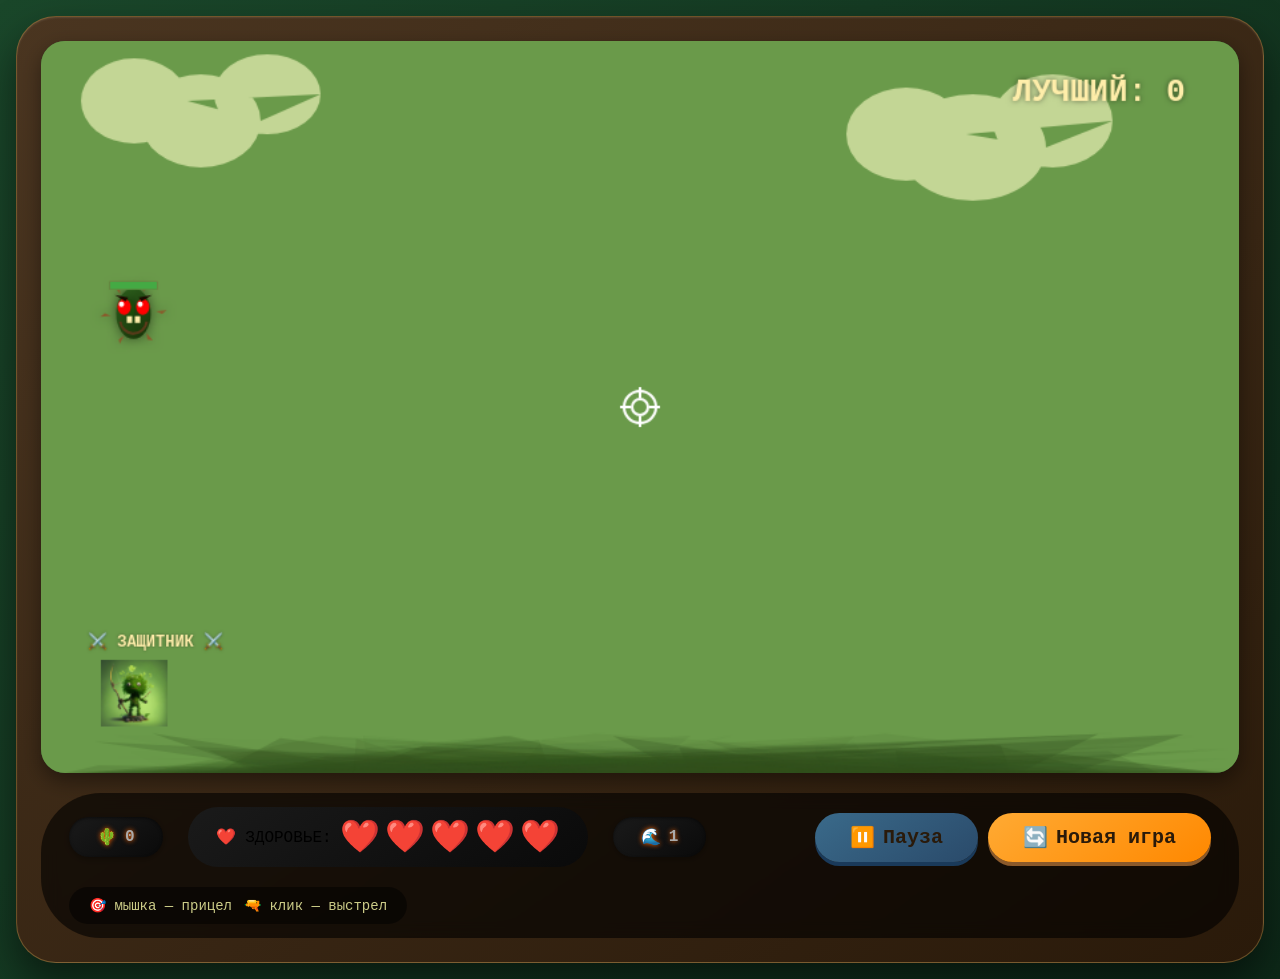
<file: PVC/index.html>
﻿<!DOCTYPE html>
<html lang="ru">
<head>
    <meta charset="UTF-8">
    <meta name="viewport" content="width=device-width, initial-scale=1.0, user-scalable=no, viewport-fit=cover">
    <title>Plants vs Cactus | Оборона сада</title>
    <style>
        * { margin: 0; padding: 0; box-sizing: border-box; user-select: none; -webkit-tap-highlight-color: transparent; }
        body { min-height: 100vh; background: linear-gradient(135deg, #1a472a 0%, #0d2818 100%); display: flex; justify-content: center; align-items: center; font-family: 'Segoe UI', 'Courier New', monospace; cursor: crosshair; padding: 16px; }
        .game-wrapper { width: 100%; max-width: 1400px; margin: 0 auto; }
        .game-container { background: linear-gradient(145deg, #4a3520, #2a1a0a); padding: clamp(8px, 2vw, 24px); border-radius: clamp(16px, 4vw, 40px); box-shadow: 0 20px 40px rgba(0,0,0,0.5), inset 0 1px 2px rgba(255,255,255,0.1); border: 1px solid rgba(255,200,100,0.3); position: relative; }
        canvas { display: block; margin: 0 auto; border-radius: clamp(12px, 3vw, 24px); box-shadow: 0 8px 20px rgba(0,0,0,0.4); cursor: crosshair; background: radial-gradient(circle at 20% 30%, #4a7c3f, #2a5a2a); width: 100%; height: auto; aspect-ratio: 900 / 550; }
        .ui-panel { margin-top: clamp(12px, 3vw, 20px); display: flex; justify-content: space-between; align-items: center; gap: clamp(10px, 2vw, 20px); flex-wrap: wrap; background: rgba(0,0,0,0.6); padding: clamp(8px, 2vw, 14px) clamp(16px, 3vw, 28px); border-radius: 60px; backdrop-filter: blur(8px); }
        .stats { display: flex; gap: clamp(10px, 2vw, 25px); flex-wrap: wrap; align-items: center; }
        .score-box, .wave-box { background: linear-gradient(145deg, #1a1a1a, #0a0a0a); padding: clamp(6px, 1.5vw, 10px) clamp(16px, 3vw, 28px); border-radius: 60px; color: #ffd966; font-weight: bold; font-size: clamp(18px, 5vw, 28px); text-shadow: 0 0 5px #ff6600; box-shadow: inset 0 1px 3px rgba(0,0,0,0.5), 0 2px 6px rgba(0,0,0,0.3); display: flex; align-items: center; gap: 8px; }
        .score-box span, .wave-box span { color: #aaa; font-size: clamp(12px, 3vw, 16px); }
        .health-indicator { display: flex; gap: 8px; background: linear-gradient(145deg, #1a1a1a, #0a0a0a); padding: clamp(6px, 1.5vw, 10px) clamp(16px, 3vw, 28px); border-radius: 60px; align-items: center; }
        .health-heart { font-size: clamp(20px, 5vw, 32px); transition: all 0.2s ease; }
        .health-heart.lost { opacity: 0.2; filter: grayscale(1); }
        button { background: linear-gradient(145deg, #ffaa33, #ff8800); border: none; padding: clamp(8px, 2vw, 12px) clamp(20px, 4vw, 35px); border-radius: 60px; font-weight: bold; font-size: clamp(16px, 4vw, 20px); cursor: pointer; transition: all 0.2s ease; color: #2a1a0a; font-family: inherit; box-shadow: 0 4px 0 #8b5a2b; display: flex; align-items: center; gap: 8px; }
        button:active { transform: translateY(2px); box-shadow: 0 2px 0 #8b5a2b; }
        .pause-btn { background: linear-gradient(145deg, #3a6a8a, #2a4a6a); box-shadow: 0 4px 0 #1a3a5a; }
        .controls { background: rgba(0,0,0,0.5); padding: clamp(6px, 1.5vw, 10px) clamp(12px, 2vw, 20px); border-radius: 60px; color: #cccc88; font-size: clamp(11px, 3vw, 14px); display: flex; align-items: center; gap: 12px; flex-wrap: wrap; }
        @media (hover: none) { body { cursor: default; } canvas { cursor: pointer; } .controls .desktop-only { display: none; } }
        @media (max-width: 640px) { body { padding: 8px; } .ui-panel { flex-direction: column; border-radius: 28px; } .stats { justify-content: center; } .controls { justify-content: center; text-align: center; } }
        .mobile-only { display: none; }
        @media (max-width: 768px) { .mobile-only { display: inline; } .desktop-only { display: none; } }
    </style>
</head>
<body>
<div class="game-wrapper">
    <div class="game-container" id="gameContainer" style="position: relative;">
        <canvas id="gameCanvas" width="900" height="550"></canvas>
        <div class="ui-panel">
            <div class="stats">
                <div class="score-box"><span>🌵</span><span class="value" id="scoreValue">0</span></div>
                <div class="health-indicator" id="healthIndicator">
                    <span>❤️ ЗДОРОВЬЕ:</span>
                    <div id="heartsContainer" style="display: flex; gap: 5px;"></div>
                </div>
                <div class="wave-box"><span>🌊</span><span class="value" id="waveValue">1</span></div>
            </div>
            <div style="display: flex; gap: 10px;">
                <button id="pauseBtn" class="pause-btn"><span>⏸️</span> Пауза</button>
                <button id="resetBtn"><span>🔄</span> Новая игра</button>
            </div>
            <div class="controls"><span>🎯 <span class="desktop-only">мышка — прицел</span><span class="mobile-only">палец — наводка</span></span><span>🔫 <span class="desktop-only">клик — выстрел</span><span class="mobile-only">тап — выстрел</span></span></div>
        </div>
    </div>
</div>

<script>
    const canvas = document.getElementById('gameCanvas');
    const ctx = canvas.getContext('2d');
    const CANVAS_W = 900, CANVAS_H = 550;
    
    let score = 0, health = 5, maxHealth = 5, wave = 1, gameRunning = true, isPaused = false;
    let particles = [], enemies = [];
    let mouseX = CANVAS_W/2, mouseY = CANVAS_H/2;
    let shootSound, hitSound, loseSound;
    let bestScore = localStorage.getItem('cactusBest') || 0;
    
    let enemiesToSpawn = 5, enemiesSpawned = 0, spawnCooldown = 0, waveInProgress = true, nextWaveDelay = 0;
    let hitFlash = 0, shakeAmount = 0, plantShootAnim = 0;
    let gameOverFlash = 0;
    
    const plantX = 70, plantY = CANVAS_H - 60;
    const plantRadius = 30;
    
    let plantImg = new Image();
    plantImg.src = 'assets/images/player.png';
    
    function updateUI() {
        document.getElementById('scoreValue').innerText = score;
        document.getElementById('waveValue').innerText = wave;
        updateHeartsDisplay();
        if(score > bestScore) { bestScore = score; localStorage.setItem('cactusBest', bestScore); }
    }
    
    function updateHeartsDisplay() {
        const container = document.getElementById('heartsContainer');
        if(!container) return;
        container.innerHTML = '';
        for(let i = 0; i < maxHealth; i++) {
            const heart = document.createElement('span');
            heart.className = 'health-heart' + (i >= health ? ' lost' : '');
            heart.innerHTML = i >= health ? '🖤' : '❤️';
            heart.style.fontSize = 'clamp(20px, 5vw, 32px)';
            container.appendChild(heart);
        }
    }
    
    function playSound(sound) { if(sound && sound.play && !isPaused) { try { sound.currentTime = 0; sound.play().catch(e=>{}); } catch(e){} } }
    
    function addExplosion(x,y) {
        for(let i=0;i<12;i++) particles.push({x,y, vx:(Math.random()-0.5)*6, vy:(Math.random()-0.5)*6-2, life:0.8, size:Math.random()*5+3, color:`hsl(${Math.random()*40+20},80%,55%)`});
    }
    
    function addBloodEffect(x,y) {
        for(let i=0;i<15;i++) particles.push({x,y, vx:(Math.random()-0.5)*8, vy:(Math.random()-0.5)*8-3, life:0.6, size:Math.random()*6+2, color:`hsl(0,80%,${Math.random()*30+40}%)`});
    }
    
    class Cactus {
        constructor(x,y,type,hp) {
            this.x=x; this.y=y; this.type=type; this.hp=hp; this.maxHp=hp;
            this.size = type==='big'?45:(type==='medium'?35:25);
            // Увеличиваем скорость — кактусы будут двигаться!
            this.speedX = (Math.random() - 0.5) * 1.5;
            this.speedY = (Math.random() - 0.5) * 1.2;
            this.angle = Math.random()*Math.PI*2;
            this.spikeAngle = 0;
        }
        update() {
            if(isPaused || !gameRunning) return;
            this.x += this.speedX;
            this.y += this.speedY;
            this.angle += 0.03;
            this.spikeAngle += 0.05;
            // Ограничения по краям
            this.x = Math.min(Math.max(this.x, this.size/2 + 15), CANVAS_W - this.size/2 - 15);
            this.y = Math.min(Math.max(this.y, this.size/2 + 40), CANVAS_H - this.size/2 - 20);
        }
        draw(ctx) {
            ctx.shadowBlur = 8;
            ctx.shadowColor = 'rgba(0,0,0,0.5)';
            const grad = ctx.createLinearGradient(this.x-10, this.y-10, this.x+10, this.y+10);
            grad.addColorStop(0, '#2a5a1a');
            grad.addColorStop(1, '#1a3a0a');
            ctx.fillStyle = grad;
            
            if(this.type === 'big') {
                ctx.beginPath();
                ctx.ellipse(this.x, this.y, 22, 30, 0, 0, Math.PI*2);
                ctx.fill();
                ctx.fillStyle = '#1a4a0a';
                ctx.beginPath();
                ctx.ellipse(this.x-6, this.y-10, 8, 14, -0.2, 0, Math.PI*2);
                ctx.fill();
                ctx.beginPath();
                ctx.ellipse(this.x+6, this.y-8, 7, 12, 0.2, 0, Math.PI*2);
                ctx.fill();
                for(let i=0;i<12;i++) {
                    let a = this.spikeAngle + i * Math.PI*2/12;
                    let sx = this.x + Math.cos(a) * 26;
                    let sy = this.y + Math.sin(a) * 28;
                    ctx.beginPath();
                    ctx.moveTo(sx, sy);
                    ctx.lineTo(sx + Math.cos(a)*12, sy + Math.sin(a)*10);
                    ctx.lineTo(sx + Math.cos(a+0.5)*7, sy + Math.sin(a+0.5)*7);
                    ctx.fillStyle = '#8B5A2B';
                    ctx.fill();
                }
            } else if(this.type === 'medium') {
                ctx.beginPath();
                ctx.ellipse(this.x, this.y, 18, 25, 0, 0, Math.PI*2);
                ctx.fill();
                ctx.fillStyle = '#1a4a0a';
                ctx.beginPath();
                ctx.ellipse(this.x-5, this.y-6, 6, 10, -0.1, 0, Math.PI*2);
                ctx.fill();
                ctx.beginPath();
                ctx.ellipse(this.x+4, this.y-5, 5, 9, 0.1, 0, Math.PI*2);
                ctx.fill();
                for(let i=0;i<8;i++) {
                    let a = this.spikeAngle + i * Math.PI*2/8;
                    let sx = this.x + Math.cos(a) * 22;
                    let sy = this.y + Math.sin(a) * 23;
                    ctx.beginPath();
                    ctx.moveTo(sx, sy);
                    ctx.lineTo(sx + Math.cos(a)*10, sy + Math.sin(a)*8);
                    ctx.lineTo(sx + Math.cos(a+0.5)*6, sy + Math.sin(a+0.5)*6);
                    ctx.fillStyle = '#8B5A2B';
                    ctx.fill();
                }
            } else {
                ctx.beginPath();
                ctx.ellipse(this.x, this.y, 13, 19, 0, 0, Math.PI*2);
                ctx.fill();
                ctx.fillStyle = '#1a4a0a';
                ctx.beginPath();
                ctx.ellipse(this.x-3, this.y-4, 4, 7, -0.1, 0, Math.PI*2);
                ctx.fill();
                for(let i=0;i<6;i++) {
                    let a = this.spikeAngle + i * Math.PI*2/6;
                    let sx = this.x + Math.cos(a) * 17;
                    let sy = this.y + Math.sin(a) * 18;
                    ctx.beginPath();
                    ctx.moveTo(sx, sy);
                    ctx.lineTo(sx + Math.cos(a)*8, sy + Math.sin(a)*7);
                    ctx.lineTo(sx + Math.cos(a+0.5)*5, sy + Math.sin(a+0.5)*5);
                    ctx.fillStyle = '#8B5A2B';
                    ctx.fill();
                }
            }
            
            ctx.shadowBlur = 0;
            ctx.fillStyle = '#ff0000';
            ctx.beginPath();
            ctx.ellipse(this.x-7, this.y-5, 5, 6, 0, 0, Math.PI*2);
            ctx.fill();
            ctx.beginPath();
            ctx.ellipse(this.x+7, this.y-5, 5, 6, 0, 0, Math.PI*2);
            ctx.fill();
            ctx.fillStyle = '#ffffff';
            ctx.beginPath();
            ctx.arc(this.x-9, this.y-7, 2, 0, Math.PI*2);
            ctx.fill();
            ctx.beginPath();
            ctx.arc(this.x+5, this.y-7, 2, 0, Math.PI*2);
            ctx.fill();
            ctx.beginPath();
            ctx.moveTo(this.x-14, this.y-14);
            ctx.lineTo(this.x-4, this.y-12);
            ctx.lineTo(this.x-6, this.y-9);
            ctx.fillStyle = '#1a0a00';
            ctx.fill();
            ctx.beginPath();
            ctx.moveTo(this.x+14, this.y-14);
            ctx.lineTo(this.x+4, this.y-12);
            ctx.lineTo(this.x+6, this.y-9);
            ctx.fill();
            
            const hpPercent = this.hp / this.maxHp;
            ctx.fillStyle = '#aa3333';
            ctx.fillRect(this.x-18, this.y-24, 36, 6);
            ctx.fillStyle = '#44aa44';
            ctx.fillRect(this.x-18, this.y-24, 36 * hpPercent, 6);
            
            ctx.beginPath();
            ctx.arc(this.x, this.y+5, 10, 0.1, Math.PI - 0.1);
            ctx.strokeStyle = '#5a3a1a';
            ctx.lineWidth = 2;
            ctx.stroke();
            ctx.fillStyle = '#ffeeaa';
            ctx.beginPath();
            ctx.rect(this.x-5, this.y+2, 4, 5);
            ctx.fill();
            ctx.beginPath();
            ctx.rect(this.x+1, this.y+2, 4, 5);
            ctx.fill();
        }
        hit(damage) { this.hp -= damage; return this.hp <= 0; }
    }
    
    function spawnEnemy() {
        let types = ['small','medium','big'];
        let hpMap = {small:1, medium:2, big:3};
        let typeIndex = Math.min(Math.floor(Math.random() * (wave/2 + 1)), 2);
        let type = types[typeIndex];
        let hp = hpMap[type] + Math.floor(wave / 5);
        let x = Math.random() * (CANVAS_W - 100) + 50;
        let y = Math.random() * (CANVAS_H - 120) + 60;
        enemies.push(new Cactus(x,y,type,hp));
    }
    
    function startWave() { waveInProgress = true; enemiesToSpawn = 5 + wave * 2; enemiesSpawned = 0; spawnCooldown = 0; }
    
    function gameOver() {
        gameRunning = false;
        isPaused = false;
        playSound(loseSound);
        gameOverFlash = 30;
        updateUI();
    }
    
    function resetGame() { 
        gameRunning = true; 
        isPaused = false; 
        score = 0; 
        health = 5; 
        maxHealth = 5;
        wave = 1; 
        enemies = []; 
        particles = []; 
        updateUI(); 
        startWave(); 
        hitFlash = 0; 
        shakeAmount = 0; 
        gameOverFlash = 0;
        document.getElementById('pauseBtn').innerHTML = '<span>⏸️</span> Пауза'; 
    }
    
    function togglePause() { if(!gameRunning) return; isPaused = !isPaused; document.getElementById('pauseBtn').innerHTML = isPaused ? '<span>▶️</span> Продолжить' : '<span>⏸️</span> Пауза'; }
    
    function checkCollisions() {
        for(let i=0; i<enemies.length; i++) {
            const e = enemies[i];
            // Касание с игроком
            const dx = e.x - plantX;
            const dy = e.y - plantY;
            const dist = Math.sqrt(dx*dx + dy*dy);
            if(dist < e.size/2 + plantRadius) {
                addBloodEffect(e.x, e.y);
                enemies.splice(i,1);
                health--;
                updateUI();
                shakeAmount = 15;
                hitFlash = 20;
                if(health <= 0) gameOver();
                i--;
                continue;
            }
            
            // Касание с центром
            const centerX = CANVAS_W/2;
            const centerY = CANVAS_H/2;
            const dxc = e.x - centerX;
            const dyc = e.y - centerY;
            if(Math.sqrt(dxc*dxc + dyc*dyc) < 55) {
                addBloodEffect(e.x, e.y);
                enemies.splice(i,1);
                health--;
                updateUI();
                shakeAmount = 12;
                hitFlash = 15;
                i--;
                if(health <= 0) gameOver();
            }
        }
    }
    
    function shootAt(targetX, targetY) {
        if(!gameRunning || isPaused) return;
        plantShootAnim = 8;
        let closest = null, minDist = 55;
        for(let e of enemies) { 
            let dx = e.x - targetX, dy = e.y - targetY, dist = Math.sqrt(dx*dx+dy*dy); 
            if(dist < minDist) { minDist = dist; closest = e; } 
        }
        if(closest) {
            playSound(hitSound);
            let isDead = closest.hit(1);
            addExplosion(closest.x, closest.y);
            hitFlash = 8;
            if(isDead) { 
                let idx = enemies.indexOf(closest); 
                if(idx !== -1) enemies.splice(idx,1); 
                let points = closest.type==='big'?30:(closest.type==='medium'?20:10); 
                score += points; 
                updateUI(); 
                if(enemies.length===0 && waveInProgress && enemiesSpawned>=enemiesToSpawn) { 
                    waveInProgress = false; 
                    nextWaveDelay = 40; 
                } 
            } else { 
                shakeAmount = 3; 
            }
        }
    }
    
    function updateWave() { 
        if(!gameRunning || isPaused) return;
        if(waveInProgress) { 
            if(spawnCooldown<=0 && enemiesSpawned<enemiesToSpawn) { 
                spawnEnemy(); 
                enemiesSpawned++; 
                spawnCooldown=25; 
            } else if(spawnCooldown>0) spawnCooldown--; 
        } else if(nextWaveDelay>0) { 
            nextWaveDelay--; 
            if(nextWaveDelay===0) { 
                wave++; 
                updateUI(); 
                startWave(); 
            } 
        }
    }
    
    function updateEnemies() { 
        if(isPaused) return;
        // Обновляем позиции всех кактусов
        for(let i=0; i<enemies.length; i++) {
            enemies[i].update();
        }
        checkCollisions();
        
        if(shakeAmount>0) { 
            shakeAmount--; 
            document.getElementById('gameContainer').style.transform=`translate(${Math.random()*shakeAmount-shakeAmount/2}px,${Math.random()*shakeAmount/2}px)`; 
        } else { 
            document.getElementById('gameContainer').style.transform='translate(0,0)'; 
        }
        
        if(hitFlash>0) { 
            hitFlash--; 
            canvas.style.filter=`brightness(${1+hitFlash/30})`; 
        } else { 
            canvas.style.filter='brightness(1)'; 
        }
    }
    
    function updateParticles() { 
        for(let i=0;i<particles.length;i++) { 
            particles[i].x+=particles[i].vx; 
            particles[i].y+=particles[i].vy; 
            particles[i].vy+=0.15; 
            particles[i].life-=0.02; 
            if(particles[i].life<=0 || particles[i].y>CANVAS_H+50) { 
                particles.splice(i,1); 
                i--; 
            } 
        } 
        if(plantShootAnim>0) plantShootAnim--;
        if(gameOverFlash>0) gameOverFlash--;
    }
    
    function drawBackground() {
        ctx.fillStyle='#6a9a4a'; ctx.fillRect(0,0,CANVAS_W,CANVAS_H);
        for(let i=0;i<100;i++) { ctx.fillStyle=`rgba(50,80,30,${Math.random()*0.3})`; ctx.beginPath(); ctx.moveTo(Math.random()*CANVAS_W,CANVAS_H); ctx.lineTo(Math.random()*CANVAS_W,CANVAS_H-Math.random()*30); ctx.lineTo(Math.random()*CANVAS_W,CANVAS_H); ctx.fill(); }
        ctx.fillStyle='rgba(255,255,200,0.6)';
        ctx.beginPath(); ctx.ellipse(120,60,45,35,0,0,Math.PI*2); ctx.ellipse(170,40,40,30,0,0,Math.PI*2); ctx.ellipse(70,45,40,32,0,0,Math.PI*2); ctx.fill();
        ctx.beginPath(); ctx.ellipse(700,80,55,40,0,0,Math.PI*2); ctx.ellipse(760,60,45,35,0,0,Math.PI*2); ctx.ellipse(650,70,45,35,0,0,Math.PI*2); ctx.fill();
    }
    
    function drawPlant() {
        if(plantShootAnim>0) { ctx.beginPath(); ctx.arc(plantX+15,plantY-10,25,0,Math.PI*2); ctx.fillStyle=`rgba(255,255,100,${0.3+plantShootAnim/15})`; ctx.fill(); }
        if(plantImg.complete && plantImg.naturalWidth>0) { let scale = plantShootAnim>0?1.1:1; ctx.drawImage(plantImg, plantX-25*scale, plantY-25*scale, 50*scale, 50*scale); }
        else { ctx.fillStyle='#4a9a2a'; ctx.beginPath(); ctx.ellipse(plantX,plantY,25,30,0,0,Math.PI*2); ctx.fill(); }
        ctx.font='bold 12px monospace'; ctx.fillStyle='#ffeeaa'; ctx.shadowBlur=2; ctx.fillText('⚔️ ЗАЩИТНИК ⚔️', plantX-35, plantY-35); ctx.shadowBlur=0;
        
        if(hitFlash>0 && hitFlash>10) {
            ctx.fillStyle='rgba(255,0,0,0.3)';
            ctx.beginPath();
            ctx.ellipse(plantX,plantY,40,40,0,0,Math.PI*2);
            ctx.fill();
        }
    }
    
    function drawCrosshair() {
        if(!gameRunning) return;
        ctx.beginPath(); ctx.moveTo(mouseX-15,mouseY); ctx.lineTo(mouseX-7,mouseY); ctx.moveTo(mouseX+7,mouseY); ctx.lineTo(mouseX+15,mouseY);
        ctx.moveTo(mouseX,mouseY-15); ctx.lineTo(mouseX,mouseY-7); ctx.moveTo(mouseX,mouseY+7); ctx.lineTo(mouseX,mouseY+15);
        ctx.lineWidth=2; ctx.strokeStyle='white'; ctx.stroke();
        ctx.beginPath(); ctx.arc(mouseX,mouseY,12,0,Math.PI*2); ctx.stroke();
        ctx.beginPath(); ctx.arc(mouseX,mouseY,6,0,Math.PI*2); ctx.stroke();
    }
    
    function drawParticles() { for(let p of particles) { ctx.fillStyle=p.color; ctx.beginPath(); ctx.arc(p.x,p.y,p.size,0,Math.PI*2); ctx.fill(); } }
    
    function drawUIonCanvas() {
        ctx.font='bold 24px "Segoe UI", monospace'; ctx.fillStyle='#ffeeaa'; ctx.shadowBlur=4; ctx.fillText(`ЛУЧШИЙ: ${bestScore}`, CANVAS_W-170,45); ctx.shadowBlur=0;
        
        if(!gameRunning) {
            ctx.fillStyle='rgba(0,0,0,0.7)';
            ctx.fillRect(0,0,CANVAS_W,CANVAS_H);
            ctx.font='bold 42px monospace';
            ctx.fillStyle='#ff4444';
            ctx.shadowBlur=8;
            ctx.fillText('💀 GAME OVER 💀', CANVAS_W/2-160, CANVAS_H/2-40);
            ctx.font='20px monospace';
            ctx.fillStyle='#ffaa44';
            ctx.fillText(`СЧЁТ: ${score}  |  ЛУЧШИЙ: ${bestScore}`, CANVAS_W/2-150, CANVAS_H/2+20);
            ctx.font='16px monospace';
            ctx.fillStyle='#cccc88';
            ctx.fillText('НАЖМИТЕ "НОВАЯ ИГРА"', CANVAS_W/2-120, CANVAS_H/2+70);
            ctx.shadowBlur=0;
        }
        
        if(isPaused && gameRunning) {
            ctx.fillStyle='rgba(0,0,0,0.5)';
            ctx.fillRect(0,0,CANVAS_W,CANVAS_H);
            ctx.font='bold 36px monospace';
            ctx.fillStyle='#ffaa44';
            ctx.fillText('⏸ ПАУЗА ⏸', CANVAS_W/2-100, CANVAS_H/2);
        }
        
        if(gameOverFlash>0) {
            ctx.fillStyle=`rgba(255,0,0,${gameOverFlash/30})`;
            ctx.fillRect(0,0,CANVAS_W,CANVAS_H);
        }
    }
    
    function gameLoop() {
        if(gameRunning && !isPaused) { 
            updateWave(); 
            updateEnemies(); 
            updateParticles(); 
        } else { 
            updateParticles(); 
        }
        drawBackground();
        for(let enemy of enemies) enemy.draw(ctx);
        drawParticles();
        drawPlant();
        drawCrosshair();
        drawUIonCanvas();
        requestAnimationFrame(gameLoop);
    }
    
    function init() {
        updateUI(); resetGame();
        try { 
            const AudioContext = window.AudioContext||window.webkitAudioContext; 
            const audioCtx=new AudioContext(); 
            function createBeep(freq,dur,vol){const osc=audioCtx.createOscillator(); const gain=audioCtx.createGain(); osc.connect(gain); gain.connect(audioCtx.destination); osc.frequency.value=freq; gain.gain.value=vol; osc.start(); gain.gain.exponentialRampToValueAtTime(0.00001,audioCtx.currentTime+dur); osc.stop(audioCtx.currentTime+dur);} 
            shootSound={play:()=>createBeep(880,0.15,0.1)}; 
            hitSound={play:()=>createBeep(440,0.25,0.12)};
            loseSound={play:()=>createBeep(220,0.8,0.15)};
        } catch(e){shootSound={play:()=>{}}; hitSound={play:()=>{}}; loseSound={play:()=>{}};}
        
        function getCanvasCoords(e){const rect=canvas.getBoundingClientRect(); const scaleX=CANVAS_W/rect.width; const scaleY=CANVAS_H/rect.height; let clientX,clientY; if(e.touches){clientX=e.touches[0].clientX; clientY=e.touches[0].clientY; e.preventDefault();}else{clientX=e.clientX; clientY=e.clientY;} let canvasX=(clientX-rect.left)*scaleX; let canvasY=(clientY-rect.top)*scaleY; canvasX=Math.min(Math.max(canvasX,0),CANVAS_W); canvasY=Math.min(Math.max(canvasY,0),CANVAS_H); return{x:canvasX,y:canvasY};}
        
        canvas.addEventListener('mousemove',(e)=>{let c=getCanvasCoords(e); mouseX=c.x; mouseY=c.y;});
        canvas.addEventListener('click',(e)=>{if(isPaused || !gameRunning) return; let c=getCanvasCoords(e); shootAt(c.x,c.y); playSound(shootSound);});
        canvas.addEventListener('touchmove',(e)=>{e.preventDefault(); let c=getCanvasCoords(e); mouseX=c.x; mouseY=c.y;});
        canvas.addEventListener('touchstart',(e)=>{e.preventDefault(); if(isPaused || !gameRunning) return; let c=getCanvasCoords(e); mouseX=c.x; mouseY=c.y; shootAt(c.x,c.y); playSound(shootSound);});
        document.getElementById('resetBtn').addEventListener('click',()=>resetGame());
        document.getElementById('pauseBtn').addEventListener('click',()=>togglePause());
        gameLoop();
    }
    init();
</script>
</body>
</html>
</file>
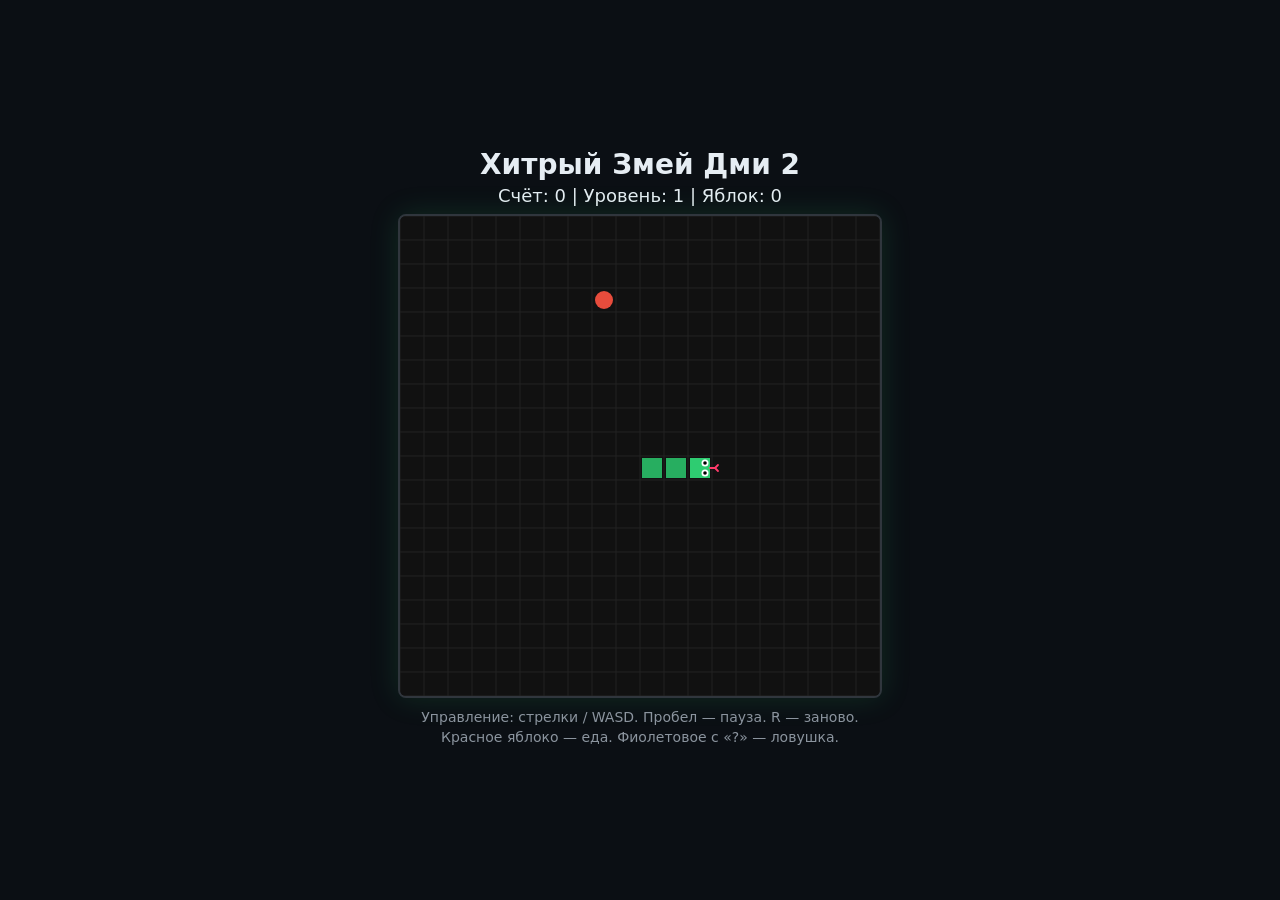
<file: sly-snake-dmi-2/index.html>
<!DOCTYPE html>
<html lang="ru">
<head>
  <meta charset="UTF-8">
  <title>Хитрый Змей Дми 2</title>
  <style>
    body {
      margin: 0;
      min-height: 100vh;
      display: flex;
      flex-direction: column;
      align-items: center;
      justify-content: center;
      background: #0b0f14;
      color: #e6edf3;
      font-family: system-ui, sans-serif;
    }
    h1 { margin: 10px 0 4px; font-size: 28px; }
    .hud { margin-bottom: 8px; font-size: 18px; }
    canvas {
      border: 2px solid #30363d;
      border-radius: 8px;
      background: #111;
      box-shadow: 0 0 30px rgba(46, 204, 113, 0.15);
    }
    p {
      margin-top: 10px;
      color: #8b949e;
      font-size: 14px;
      text-align: center;
      line-height: 1.4;
    }
  </style>
</head>
<body>
  <h1>Хитрый Змей Дми 2</h1>
  <div class="hud">
    Счёт: <span id="score">0</span> |
    Уровень: <span id="level">1</span> |
    Яблок: <span id="apples">0</span>
  </div>
  <canvas id="game" width="480" height="480"></canvas>
  <p>
    Управление: стрелки / WASD. Пробел — пауза. R — заново.<br>
    Красное яблоко — еда. Фиолетовое с «?» — ловушка.
  </p>

  <script>
    const canvas = document.getElementById('game');
    const ctx = canvas.getContext('2d');
    const CELL = 24;
    const COLS = canvas.width / CELL;
    const ROWS = canvas.height / CELL;

    let snake, dir, nextDir, food, fakeFood;
    let score, level, apples, speed;
    let paused, gameOver, gameOverMsg, timer;

    function init() {
      snake = [
        { x: 5, y: 10 },
        { x: 4, y: 10 },
        { x: 3, y: 10 }
      ];
      dir = { x: 1, y: 0 };
      nextDir = { x: 1, y: 0 };
      score = 0;
      level = 1;
      apples = 0;
      speed = 150;
      paused = false;
      gameOver = false;
      gameOverMsg = '';
      food = randomFreeCell();
      fakeFood = null;
      updateHUD();
      draw();
      clearTimeout(timer);
      loop();
    }

    function loop() {
      clearTimeout(timer);
      if (!paused && !gameOver) {
        tick();
      }
      timer = setTimeout(loop, speed);
    }

    function tick() {
      dir = nextDir;
      const head = snake[0];
      const newHead = { x: head.x + dir.x, y: head.y + dir.y };

      // Стены
      if (newHead.x < 0 || newHead.x >= COLS || newHead.y < 0 || newHead.y >= ROWS) {
        return endGame('Ты врезался в стену!');
      }

      // Себя
      if (snake.some(s => s.x === newHead.x && s.y === newHead.y)) {
        return endGame('Ты укусил себя!');
      }

      // Ловушка
      if (fakeFood && newHead.x === fakeFood.x && newHead.y === fakeFood.y) {
        return endGame('Хитрый змей съел поддельное яблоко!');
      }

      if (newHead.x === food.x && newHead.y === food.y) {
        snake.unshift(newHead);
        score += 10 * level;
        apples++;

        if (apples % 5 === 0) {
          level++;
          speed = Math.max(70, 150 - (level - 1) * 10);
          fakeFood = randomFreeCell();
        }

        food = randomFreeCell();
        updateHUD();
      } else {
        snake.unshift(newHead);
        snake.pop();
      }

      draw();
    }

    function endGame(msg) {
      gameOver = true;
      gameOverMsg = msg;
      draw();
    }

    function randomFreeCell() {
      for (let i = 0; i < 1000; i++) {
        const cell = {
          x: Math.floor(Math.random() * COLS),
          y: Math.floor(Math.random() * ROWS)
        };
        if (snake.some(s => s.x === cell.x && s.y === cell.y)) continue;
        if (food && food.x === cell.x && food.y === cell.y) continue;
        if (fakeFood && fakeFood.x === cell.x && fakeFood.y === cell.y) continue;
        return cell;
      }

      for (let y = 0; y < ROWS; y++) {
        for (let x = 0; x < COLS; x++) {
          if (snake.some(s => s.x === x && s.y === y)) continue;
          if (food && food.x === x && food.y === y) continue;
          if (fakeFood && fakeFood.x === x && fakeFood.y === y) continue;
          return { x, y };
        }
      }

      return { x: 0, y: 0 };
    }

    function draw() {
      // Фон
      ctx.fillStyle = '#111';
      ctx.fillRect(0, 0, canvas.width, canvas.height);

      // Сетка
      ctx.strokeStyle = '#222';
      ctx.lineWidth = 1;
      for (let i = 0; i <= COLS; i++) {
        ctx.beginPath();
        ctx.moveTo(i * CELL, 0);
        ctx.lineTo(i * CELL, canvas.height);
        ctx.stroke();
      }
      for (let i = 0; i <= ROWS; i++) {
        ctx.beginPath();
        ctx.moveTo(0, i * CELL);
        ctx.lineTo(canvas.width, i * CELL);
        ctx.stroke();
      }

      // Еда
      drawCircleCell(food.x, food.y, '#e74c3c');

      // Ловушка
      if (fakeFood) {
        drawCircleCell(fakeFood.x, fakeFood.y, '#9b59b6', '?');
      }

      // Змей
      snake.forEach((seg, i) => {
        const color = i === 0 ? '#2ecc71' : '#27ae60';
        ctx.fillStyle = color;
        ctx.fillRect(seg.x * CELL + 2, seg.y * CELL + 2, CELL - 4, CELL - 4);
      });

      // Мордочка
      drawSnakeFace(snake[0], dir);

      // Оверлеи
      if (paused) overlay('Пауза');
      if (gameOver) overlay(gameOverMsg + '\nНажми R');
    }

    function drawSnakeFace(head, dir) {
      const cx = head.x * CELL + CELL / 2; // центр головы по X
      const cy = head.y * CELL + CELL / 2; // центр головы по Y

      const off = 5;      // боковое смещение глаз от центра
      const fwd = 5;      // смещение глаз вперёд (по направлению движения)
      const eyeR = 3.5;   // радиус белка
      const pupilR = 1.8; // радиус зрачка

      let e1x, e1y, e2x, e2y;
      if (dir.x === 1) {          // смотрит вправо
        e1x = cx + fwd; e1y = cy - off;
        e2x = cx + fwd; e2y = cy + off;
      } else if (dir.x === -1) {  // смотрит влево
        e1x = cx - fwd; e1y = cy - off;
        e2x = cx - fwd; e2y = cy + off;
      } else if (dir.y === 1) {   // смотрит вниз
        e1x = cx - off; e1y = cy + fwd;
        e2x = cx + off; e2y = cy + fwd;
      } else {                     // смотрит вверх
        e1x = cx - off; e1y = cy - fwd;
        e2x = cx + off; e2y = cy - fwd;
      }

      // Белки глаз
      ctx.fillStyle = '#ffffff';
      ctx.beginPath();
      ctx.arc(e1x, e1y, eyeR, 0, Math.PI * 2);
      ctx.fill();
      ctx.beginPath();
      ctx.arc(e2x, e2y, eyeR, 0, Math.PI * 2);
      ctx.fill();

      // Зрачки
            // Зрачки
      ctx.fillStyle = '#000000';
      ctx.beginPath();
      ctx.arc(e1x, e1y, pupilR, 0, Math.PI * 2);
      ctx.fill();
      ctx.beginPath();
      ctx.arc(e2x, e2y, pupilR, 0, Math.PI * 2);
      ctx.fill();

      // Язык (раздвоенный)
      ctx.strokeStyle = '#ff3b6b';
      ctx.lineWidth = 1.8;
      ctx.lineCap = 'round';

      let tx, ty;          // кончик языка (точка старта)
      let dx = 0, dy = 0;  // направление языка
      if (dir.x === 1)       { tx = cx + 10; ty = cy; dx = 1;  dy = 0; }
      else if (dir.x === -1) { tx = cx - 10; ty = cy; dx = -1; dy = 0; }
      else if (dir.y === 1)  { tx = cx; ty = cy + 10; dx = 0;  dy = 1; }
      else                   { tx = cx; ty = cy - 10; dx = 0;  dy = -1; }

      const tLen = 5;   // длина язычка
      const tSpred = 3; // раздвоение

      // Основная часть язычка
      ctx.beginPath();
      ctx.moveTo(tx, ty);
      ctx.lineTo(tx + dx * tLen, ty + dy * tLen);
      ctx.stroke();

      // Раздвоенный кончик (перпендикулярные «усики»)
      const bx = tx + dx * tLen;
      const by = ty + dy * tLen;
      // перпендикуляр к направлению: (-dy, dx)
      ctx.beginPath();
      ctx.moveTo(bx, by);
      ctx.lineTo(bx - dy * tSpred + dx * tSpred, by + dx * tSpred + dy * tSpred);
      ctx.stroke();

      ctx.beginPath();
      ctx.moveTo(bx, by);
      ctx.lineTo(bx + dy * tSpred + dx * tSpred, by - dx * tSpred + dy * tSpred);
      ctx.stroke();
    }
    

    function drawCircleCell(x, y, color, text = '') {
      const px = x * CELL;
      const py = y * CELL;
      ctx.fillStyle = color;
      ctx.beginPath();
      ctx.arc(px + CELL / 2, py + CELL / 2, CELL / 2 - 3, 0, Math.PI * 2);
      ctx.fill();

      if (text) {
        ctx.fillStyle = '#fff';
        ctx.font = 'bold 14px sans-serif';
        ctx.textAlign = 'center';
        ctx.textBaseline = 'middle';
        ctx.fillText(text, px + CELL / 2, py + CELL / 2);
      }
    }

    function overlay(text) {
      ctx.fillStyle = 'rgba(0, 0, 0, 0.65)';
      ctx.fillRect(0, 0, canvas.width, canvas.height);
      ctx.fillStyle = '#fff';
      ctx.font = 'bold 24px sans-serif';
      ctx.textAlign = 'center';
      ctx.textBaseline = 'middle';
      const lines = text.split('\n');
      lines.forEach((line, i) => {
        ctx.fillText(
          line,
          canvas.width / 2,
          canvas.height / 2 + (i - (lines.length - 1) / 2) * 32
        );
      });
    }

    function updateHUD() {
      document.getElementById('score').textContent = score;
      document.getElementById('level').textContent = level;
      document.getElementById('apples').textContent = apples;
    }

    document.addEventListener('keydown', (e) => {
      const key = e.key.toLowerCase();

      if (key === 'r') {
        init();
        return;
      }

      if (key === ' ') {
        e.preventDefault();
        if (!gameOver) {
          paused = !paused;
          draw();
        }
        return;
      }

      if (paused || gameOver) return;

      let newDir = null;
      if (key === 'arrowup' || key === 'w') newDir = { x: 0, y: -1 };
      if (key === 'arrowdown' || key === 's') newDir = { x: 0, y: 1 };
      if (key === 'arrowleft' || key === 'a') newDir = { x: -1, y: 0 };
      if (key === 'arrowright' || key === 'd') newDir = { x: 1, y: 0 };
      if (!newDir) return;

      // Нельзя развернуться на 180°
      if (newDir.x === -dir.x && newDir.y === -dir.y) return;
      nextDir = newDir;
    });

    init();
  </script>
</body>
</html>
</file>
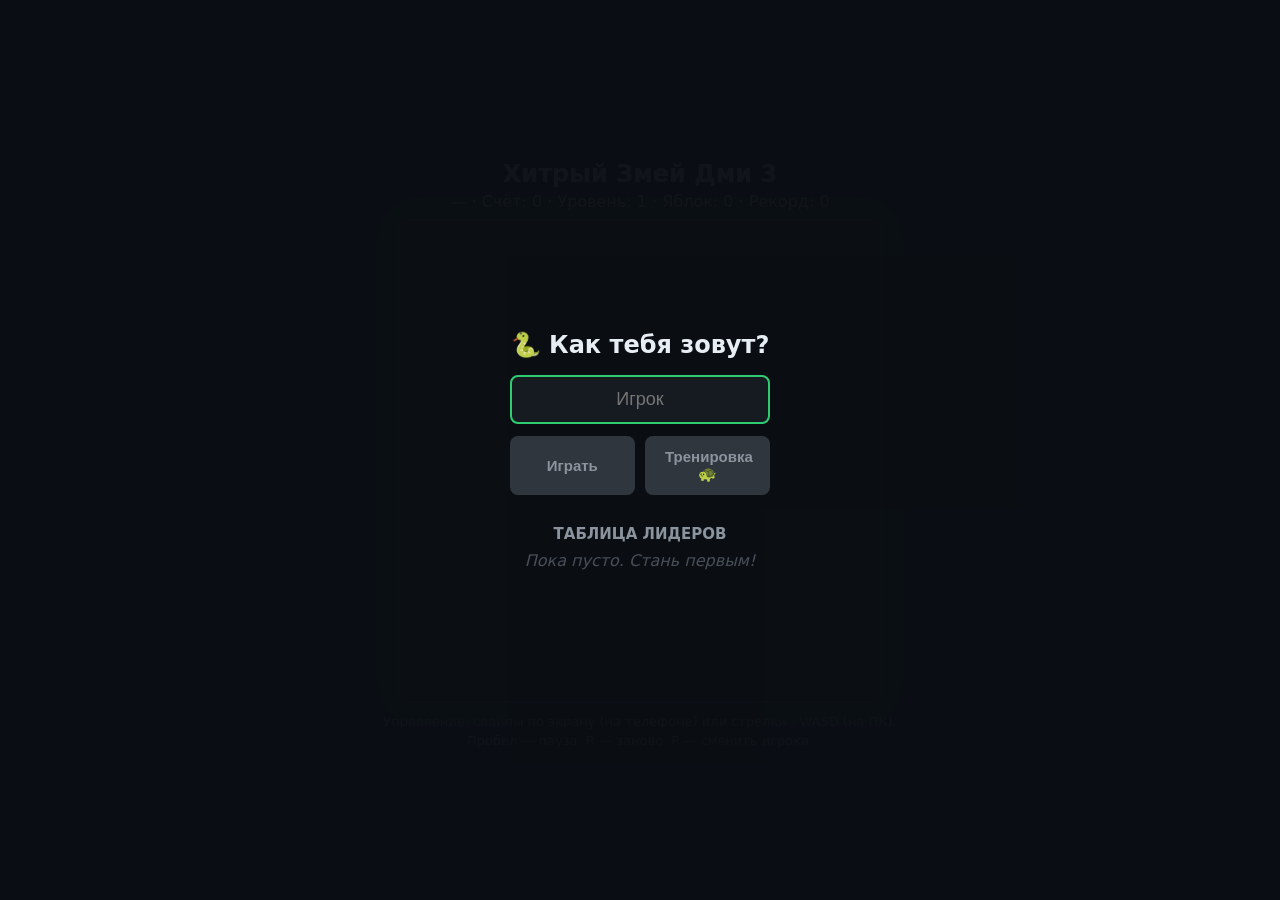
<file: sly-snake-kids/index.html>
<!DOCTYPE html>
<html lang="ru">
<head>
  <meta charset="UTF-8">
  <meta name="viewport" content="width=device-width, initial-scale=1.0, maximum-scale=1.0, user-scalable=no">
  <title>Хитрый Змей Дми 3 (Mobile)</title>
  <style>
    * { box-sizing: border-box; margin: 0; padding: 0; }
    body {
      min-height: 100vh; display: flex; flex-direction: column; align-items: center; justify-content: center;
      background: #0b0f14; color: #e6edf3; font-family: system-ui, sans-serif;
      overflow: hidden; touch-action: none;
    }
    h1 { margin: 10px 0 4px; font-size: 24px; }
    .hud { margin-bottom: 8px; font-size: 16px; text-align: center; }
    .hud .name { color: #2ecc71; font-weight: 600; }
    .hud .best { color: #f1c40f; }
    
    .canvas-wrapper { position: relative; display: flex; justify-content: center; align-items: center; }

    canvas {
      border: 2px solid #30363d; border-radius: 8px; background: #111;
      box-shadow: 0 0 30px rgba(46, 204, 113, 0.15);
      max-width: 95vw; max-height: 65vh; 
      pointer-events: auto;
    }
    
    p { margin-top: 10px; color: #8b949e; font-size: 13px; text-align: center; line-height: 1.4; }

    .screen {
      position: fixed; inset: 0; background: rgba(11, 15, 20, 0.97);
      display: flex; flex-direction: column; align-items: center; justify-content: center;
      z-index: 1000; padding: 20px;
    }
    .screen.hidden { display: none; }
    .screen h2 { margin: 0 0 16px; font-size: 24px; }
    .screen input {
      background: #161b22; border: 2px solid #30363d; color: #e6edf3;
      padding: 12px 16px; border-radius: 8px; font-size: 18px;
      width: 260px; text-align: center; outline: none; margin-bottom: 12px;
    }
    .screen input:focus { border-color: #2ecc71; }
    
    /* Общий контейнер для кнопок */
    .buttons-row { 
      display: flex; 
      gap: 10px; 
      margin-bottom: 20px; 
      flex-wrap: wrap; /* Разрешаем перенос на новую строку, если не влезают */
      justify-content: center;
      max-width: 340px;
    }
    
    .screen button {
      color: #0b0f14; border: none; padding: 12px 20px; border-radius: 8px;
      font-size: 15px; font-weight: 700; cursor: pointer; transition: background .15s;
      flex: 1; /* Кнопки растягиваются равномерно */
      min-width: 100px; /* Минимальная ширина, чтобы текст влезал */
    }
    .btn-play { background: #2ecc71; }
    .btn-play:hover { background: #27ae60; }
    .btn-train { background: #f1c40f; }
    .btn-train:hover { background: #d4ac0d; }
    .btn-resume-main { background: #3498db; color: #fff; }
    .btn-resume-main:hover { background: #2980b9; }
    
    .screen button:disabled { background: #30363d; color: #8b949e; cursor: not-allowed; }

    .leaderboard { margin-top: 10px; width: 340px; max-width: 100%; }
    .leaderboard h3 { margin: 0 0 8px; font-size: 15px; color: #8b949e; text-transform: uppercase; text-align: center; }
    .leaderboard table { width: 100%; border-collapse: collapse; font-size: 14px; }
    .leaderboard th, .leaderboard td { padding: 6px 8px; text-align: left; border-bottom: 1px solid #21262d; }
    .leaderboard th { color: #8b949e; font-weight: 500; font-size: 12px; }
    .leaderboard td.rank { color: #f1c40f; font-weight: 700; width: 28px; }
    .leaderboard td.name { color: #2ecc71; }
    .leaderboard tr.current td { background: rgba(46, 204, 113, 0.08); }
    .leaderboard .empty { text-align: center; color: #484f58; font-style: italic; }

    #pause-btn {
      position: absolute; top: 10px; right: 10px;
      background: rgba(48, 54, 61, 0.9); color: #e6edf3; border: 1px solid #8b949e;
      border-radius: 5px; padding: 5px 10px; font-size: 20px;
      cursor: pointer; z-index: 100; pointer-events: auto;
      -webkit-tap-highlight-color: transparent;
    }
    #pause-btn:hover { background: rgba(139, 148, 158, 0.5); }

    #pause-menu {
      position: absolute; top: 50%; left: 50%; transform: translate(-50%, -50%);
      background: #161b22; border: 2px solid #30363d; padding: 20px; border-radius: 12px;
      display: flex; flex-direction: column; gap: 10px;
      z-index: 500; box-shadow: 0 0 20px rgba(0,0,0,0.8); text-align: center;
    }
    #pause-menu.hidden { display: none; }
    #pause-menu h3 { margin-bottom: 10px; color: #f1c40f; }
    #pause-menu button {
      padding: 10px 20px; font-size: 16px; border-radius: 6px; cursor: pointer; border: none; font-weight: bold;
    }
    #btn-resume { background: #2ecc71; color: #0b0f14; }
    #btn-restart { background: #f1c40f; color: #0b0f14; }
    #btn-quit { background: #e74c3c; color: #fff; }

    #restart-btn {
      position: absolute; top: 65%; left: 50%; transform: translate(-50%, -50%);
      background: #2ecc71; color: #0b0f14; border: 2px solid #fff;
      padding: 15px 30px; border-radius: 8px; font-size: 20px; font-weight: bold;
      cursor: pointer; box-shadow: 0 4px 15px rgba(0,0,0,0.8); z-index: 100;
    }
    #restart-btn:hover { background: #27ae60; }
    #restart-btn.hidden { display: none; }
    
    /* Скрываем кнопку, если у нее есть класс hidden */
    .hidden { display: none !important; }
  </style>
</head>
<body>
  <h1>Хитрый Змей Дми 3</h1>

  <div class="hud">
    <span class="name" id="playerDisplay">—</span> ·
    Счёт: <span id="score">0</span> ·
    Уровень: <span id="level">1</span> ·
    Яблок: <span id="apples">0</span> ·
    Рекорд: <span class="best" id="bestScore">0</span>
  </div>

  <div class="canvas-wrapper">
    <canvas id="game" width="480" height="480"></canvas>
    
    <button id="pause-btn" class="hidden">⏸</button>
    
    <div id="pause-menu" class="hidden">
      <h3>Пауза</h3>
      <button id="btn-resume">Продолжить</button>
      <button id="btn-restart">Заново</button>
      <button id="btn-quit">Выйти в меню</button>
    </div>
    
    <button id="restart-btn" class="hidden">Играть снова</button>
  </div>

  <p>
    Управление: свайпы по экрану (на телефоне) или стрелки / WASD (на ПК).<br>
    Пробел — пауза. R — заново. P — сменить игрока.
  </p>

  <div class="screen" id="nameScreen">
    <h2>🐍 Как тебя зовут?</h2>
    <input id="playerInput" maxlength="16" placeholder="Игрок" autocomplete="off">
    
    <!-- Все кнопки теперь в одном ряду (flex-wrap) -->
    <div class="buttons-row">
      <button id="resumeGameBtn" class="btn-resume-main hidden">▶ Продолжить</button>
      <button id="startBtn" class="btn-play" disabled>Играть</button>
      <button id="trainBtn" class="btn-train" disabled>Тренировка 🐢</button>
    </div>

    <div class="leaderboard" id="leaderboard"></div>
  </div>

  <script src="game.js"></script>
</body>
</html>
</file>
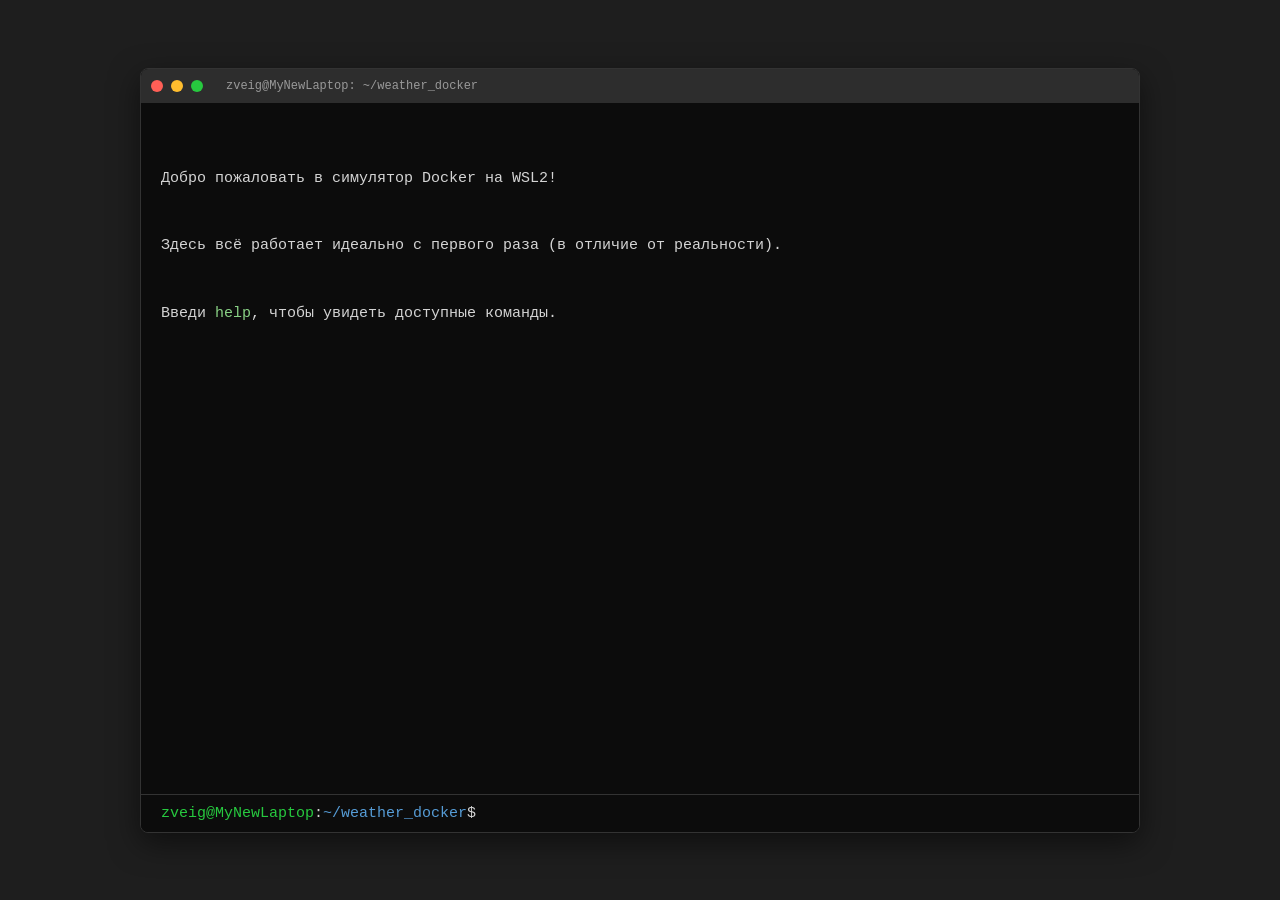
<file: docker-weather-terminal/site/index.html>
<!DOCTYPE html>
<html lang="ru">
<head>
    <meta charset="UTF-8">
    <title>Терминал: Docker Симулятор</title>
    <link rel="stylesheet" href="style.css">
</head>
<body>
    <div class="terminal-window">
        <div class="terminal-header">
            <span class="dot red"></span>
            <span class="dot yellow"></span>
            <span class="dot green"></span>
            <span class="title">zveig@MyNewLaptop: ~/weather_docker</span>
        </div>
        <div class="terminal-body" id="terminal-output">
            <div>Добро пожаловать в симулятор Docker на WSL2!</div>
            <div>Здесь всё работает идеально с первого раза (в отличие от реальности).</div>
            <div>Введи <span style="color:#89d185">help</span>, чтобы увидеть доступные команды.</div>
            <br>
        </div>
        <div class="terminal-input-line">
            <span style="color: #27c93f;">zveig@MyNewLaptop</span>:<span style="color: #569cd6;">~/weather_docker</span>$&nbsp;
            <input type="text" id="terminal-input" autocomplete="off" autofocus>
        </div>
    </div>
    <script src="script.js"></script>
</body>
</html>
</file>
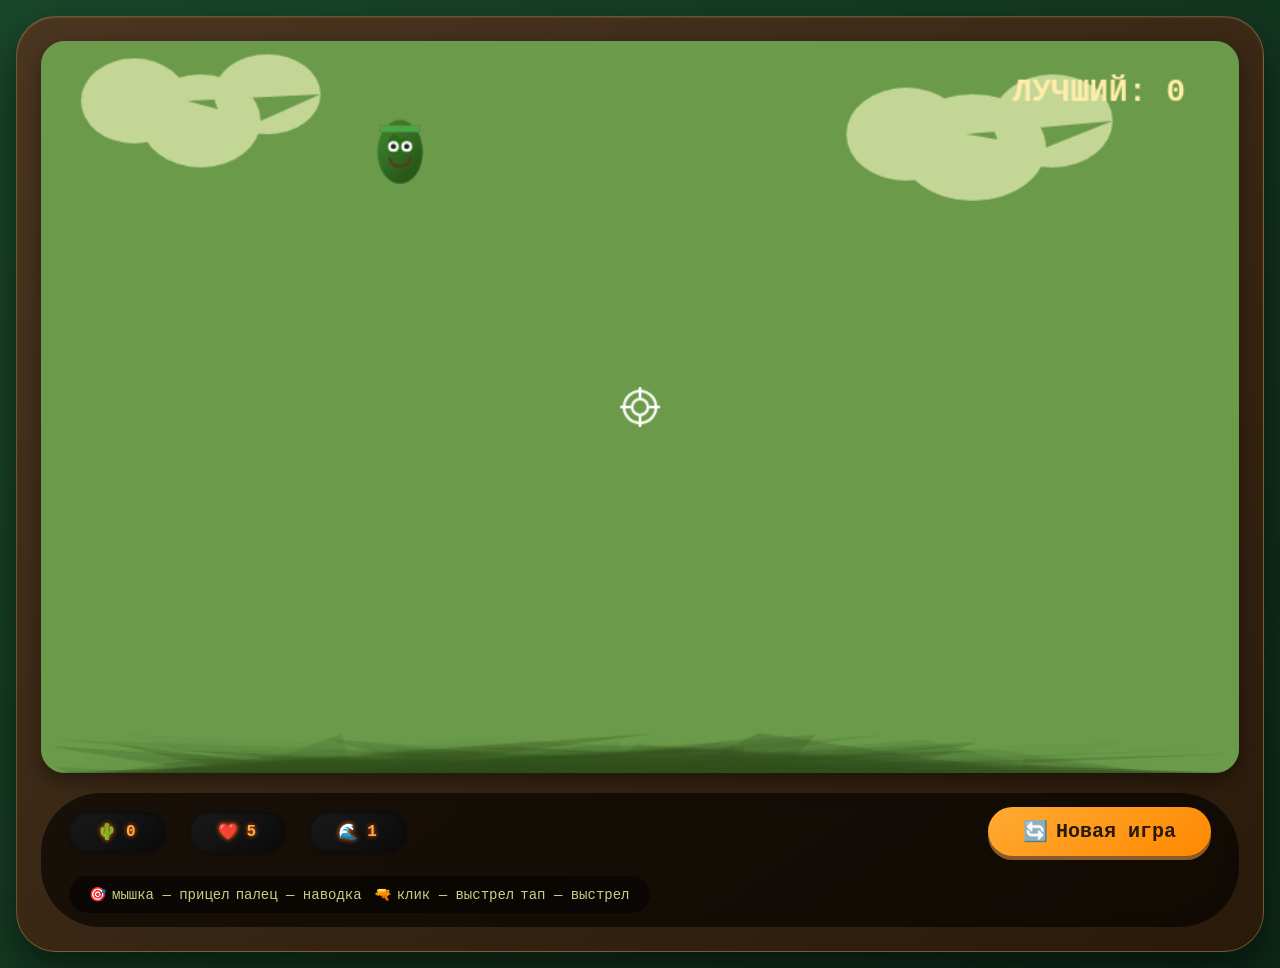
<file: PVC/index_backup_old.html>
﻿<!DOCTYPE html>
<html lang="ru">
<head>
    <meta charset="UTF-8">
    <meta name="viewport" content="width=device-width, initial-scale=1.0, user-scalable=no, viewport-fit=cover">
    <title>Plants vs Cactus | Оборона сада</title>
    <style>
        * {
            margin: 0;
            padding: 0;
            box-sizing: border-box;
            user-select: none;
            -webkit-tap-highlight-color: transparent;
        }

        body {
            min-height: 100vh;
            background: linear-gradient(135deg, #1a472a 0%, #0d2818 100%);
            display: flex;
            justify-content: center;
            align-items: center;
            font-family: 'Segoe UI', 'Courier New', monospace;
            cursor: crosshair;
            padding: 16px;
        }

        .game-wrapper {
            width: 100%;
            max-width: 1400px;
            margin: 0 auto;
        }

        .game-container {
            background: linear-gradient(145deg, #4a3520, #2a1a0a);
            padding: clamp(8px, 2vw, 24px);
            border-radius: clamp(16px, 4vw, 40px);
            box-shadow: 0 20px 40px rgba(0,0,0,0.5), inset 0 1px 2px rgba(255,255,255,0.1);
            border: 1px solid rgba(255,200,100,0.3);
        }

        canvas {
            display: block;
            margin: 0 auto;
            border-radius: clamp(12px, 3vw, 24px);
            box-shadow: 0 8px 20px rgba(0,0,0,0.4);
            cursor: crosshair;
            background: radial-gradient(circle at 20% 30%, #4a7c3f, #2a5a2a);
            width: 100%;
            height: auto;
            aspect-ratio: 900 / 550;
        }

        .ui-panel {
            margin-top: clamp(12px, 3vw, 20px);
            display: flex;
            justify-content: space-between;
            align-items: center;
            gap: clamp(10px, 2vw, 20px);
            flex-wrap: wrap;
            background: rgba(0,0,0,0.6);
            padding: clamp(8px, 2vw, 14px) clamp(16px, 3vw, 28px);
            border-radius: 60px;
            backdrop-filter: blur(8px);
        }

        .stats {
            display: flex;
            gap: clamp(10px, 2vw, 25px);
            flex-wrap: wrap;
        }

        .score-box, .health-box, .wave-box {
            background: linear-gradient(145deg, #1a1a1a, #0a0a0a);
            padding: clamp(6px, 1.5vw, 10px) clamp(16px, 3vw, 28px);
            border-radius: 60px;
            color: #ffd966;
            font-weight: bold;
            font-size: clamp(18px, 5vw, 28px);
            letter-spacing: 2px;
            text-shadow: 0 0 5px #ff6600;
            box-shadow: inset 0 1px 3px rgba(0,0,0,0.5), 0 2px 6px rgba(0,0,0,0.3);
            display: flex;
            align-items: center;
            gap: 8px;
        }

        .score-box span, .health-box span, .wave-box span {
            color: #aaa;
            font-size: clamp(12px, 3vw, 16px);
            letter-spacing: 1px;
        }

        .score-box .value, .health-box .value, .wave-box .value {
            color: #ffaa44;
            font-weight: bold;
        }

        button {
            background: linear-gradient(145deg, #ffaa33, #ff8800);
            border: none;
            padding: clamp(8px, 2vw, 12px) clamp(20px, 4vw, 35px);
            border-radius: 60px;
            font-weight: bold;
            font-size: clamp(16px, 4vw, 20px);
            cursor: pointer;
            transition: all 0.2s ease;
            color: #2a1a0a;
            font-family: inherit;
            box-shadow: 0 4px 0 #8b5a2b;
            display: flex;
            align-items: center;
            gap: 8px;
        }

        button:active {
            transform: translateY(2px);
            box-shadow: 0 2px 0 #8b5a2b;
        }

        .controls {
            background: rgba(0,0,0,0.5);
            padding: clamp(6px, 1.5vw, 10px) clamp(12px, 2vw, 20px);
            border-radius: 60px;
            color: #cccc88;
            font-size: clamp(11px, 3vw, 14px);
            display: flex;
            align-items: center;
            gap: 12px;
            flex-wrap: wrap;
        }

        .controls span {
            display: inline-flex;
            align-items: center;
            gap: 6px;
        }

        /* Для тач-устройств */
        @media (hover: none) {
            body {
                cursor: default;
            }
            canvas {
                cursor: pointer;
            }
            .controls .desktop-only {
                display: none;
            }
        }

        @media (max-width: 640px) {
            body {
                padding: 8px;
            }
            .ui-panel {
                flex-direction: column;
                border-radius: 28px;
            }
            .stats {
                justify-content: center;
            }
            .controls {
                justify-content: center;
                text-align: center;
            }
        }

        @media (max-width: 480px) {
            .score-box, .health-box, .wave-box {
                padding: 5px 14px;
            }
            button {
                padding: 8px 20px;
            }
        }

        @keyframes hitFlash {
            0% { filter: brightness(1); }
            50% { filter: brightness(1.4); }
            100% { filter: brightness(1); }
        }

        .shake {
            animation: shake 0.3s ease-in-out;
        }

        @keyframes shake {
            0%,100% { transform: translateX(0); }
            25% { transform: translateX(-5px); }
            75% { transform: translateX(5px); }
        }

        /* Индикатор загрузки */
        .loading {
            position: fixed;
            top: 50%;
            left: 50%;
            transform: translate(-50%, -50%);
            color: white;
            font-size: 24px;
            background: rgba(0,0,0,0.8);
            padding: 20px 40px;
            border-radius: 60px;
            z-index: 1000;
        }
    </style>
</head>
<body>
<div class="game-wrapper">
    <div class="game-container" id="gameContainer">
        <canvas id="gameCanvas" width="900" height="550"></canvas>
        <div class="ui-panel">
            <div class="stats">
                <div class="score-box">
                    <span>🌵</span>
                    <span class="value" id="scoreValue">0</span>
                </div>
                <div class="health-box">
                    <span>❤️</span>
                    <span class="value" id="healthValue">5</span>
                </div>
                <div class="wave-box">
                    <span>🌊</span>
                    <span class="value" id="waveValue">1</span>
                </div>
            </div>
            <button id="resetBtn">
                <span>🔄</span> Новая игра
            </button>
            <div class="controls">
                <span>🎯 <span class="desktop-only">мышка — прицел</span><span class="mobile-only">палец — наводка</span></span>
                <span>🔫 <span class="desktop-only">клик — выстрел</span><span class="mobile-only">тап — выстрел</span></span>
            </div>
        </div>
    </div>
</div>

<style>
    .mobile-only {
        display: none;
    }
    @media (max-width: 768px) {
        .mobile-only {
            display: inline;
        }
        .desktop-only {
            display: none;
        }
    }
</style>

<script>
    // ========== АДАПТИВНАЯ ИГРА ==========
    const canvas = document.getElementById('gameCanvas');
    const ctx = canvas.getContext('2d');
    
    // Размеры canvas фиксированы в логике, но CSS масштабирует
    const CANVAS_W = 900;
    const CANVAS_H = 550;
    
    let score = 0;
    let health = 5;
    let wave = 1;
    let gameRunning = true;
    let particles = [];
    let enemies = [];
    let mouseX = CANVAS_W/2, mouseY = CANVAS_H/2;
    let shootSound, hitSound;
    let bestScore = localStorage.getItem('cactusBest') || 0;
    
    // Параметры волн
    let enemiesToSpawn = 5;
    let enemiesSpawned = 0;
    let spawnCooldown = 0;
    let waveInProgress = true;
    let nextWaveDelay = 0;
    
    let hitFlash = 0;
    let shakeAmount = 0;
    
    function updateUI() {
        document.getElementById('scoreValue').innerText = score;
        document.getElementById('healthValue').innerText = health;
        document.getElementById('waveValue').innerText = wave;
        if(score > bestScore) {
            bestScore = score;
            localStorage.setItem('cactusBest', bestScore);
        }
    }
    
    function playSound(sound) {
        if(sound && sound.play) {
            try {
                sound.currentTime = 0;
                sound.play().catch(e => {});
            } catch(e) {}
        }
    }
    
    function addExplosion(x, y) {
        for(let i = 0; i < 12; i++) {
            particles.push({
                x: x, y: y,
                vx: (Math.random() - 0.5) * 6,
                vy: (Math.random() - 0.5) * 6 - 2,
                life: 0.8,
                size: Math.random() * 5 + 3,
                color: `hsl(${Math.random() * 40 + 20}, 80%, 55%)`
            });
        }
    }
    
    function addDust(x, y) {
        for(let i = 0; i < 6; i++) {
            particles.push({
                x: x, y: y,
                vx: (Math.random() - 0.5) * 3,
                vy: (Math.random() - 0.5) * 2 - 1,
                life: 0.5,
                size: Math.random() * 4 + 2,
                color: `rgba(80, 60, 30, ${Math.random() * 0.5 + 0.2})`
            });
        }
    }
    
    class Cactus {
        constructor(x, y, type, hp) {
            this.x = x;
            this.y = y;
            this.type = type;
            this.hp = hp;
            this.maxHp = hp;
            this.size = (type === 'big' ? 45 : (type === 'medium' ? 35 : 25));
            this.speedX = (Math.random() - 0.5) * 0.8;
            this.speedY = (Math.random() - 0.5) * 0.5;
        }
        
        update() {
            this.x += this.speedX;
            this.y += this.speedY;
            this.x = Math.min(Math.max(this.x, this.size/2 + 15), CANVAS_W - this.size/2 - 15);
            this.y = Math.min(Math.max(this.y, this.size/2 + 40), CANVAS_H - this.size/2 - 20);
        }
        
        draw(ctx) {
            const grad = ctx.createLinearGradient(this.x-10, this.y-10, this.x+10, this.y+10);
            grad.addColorStop(0, '#3a7a2a');
            grad.addColorStop(1, '#2a5a1a');
            ctx.fillStyle = grad;
            
            if(this.type === 'big') {
                ctx.beginPath();
                ctx.ellipse(this.x, this.y, 22, 28, 0, 0, Math.PI*2);
                ctx.fill();
                ctx.fillStyle = '#2a6a1a';
                ctx.beginPath();
                ctx.ellipse(this.x-5, this.y-8, 7, 12, -0.2, 0, Math.PI*2);
                ctx.fill();
                ctx.beginPath();
                ctx.ellipse(this.x+5, this.y-6, 6, 10, 0.2, 0, Math.PI*2);
                ctx.fill();
            } else if(this.type === 'medium') {
                ctx.beginPath();
                ctx.ellipse(this.x, this.y, 17, 24, 0, 0, Math.PI*2);
                ctx.fill();
                ctx.fillStyle = '#2a6a1a';
                ctx.beginPath();
                ctx.ellipse(this.x-4, this.y-5, 5, 8, -0.1, 0, Math.PI*2);
                ctx.fill();
                ctx.beginPath();
                ctx.ellipse(this.x+3, this.y-4, 4, 7, 0.1, 0, Math.PI*2);
                ctx.fill();
            } else {
                ctx.beginPath();
                ctx.ellipse(this.x, this.y, 12, 18, 0, 0, Math.PI*2);
                ctx.fill();
                ctx.fillStyle = '#2a6a1a';
                ctx.beginPath();
                ctx.ellipse(this.x-3, this.y-3, 4, 6, -0.1, 0, Math.PI*2);
                ctx.fill();
                ctx.beginPath();
                ctx.ellipse(this.x+3, this.y-2, 3, 5, 0.1, 0, Math.PI*2);
                ctx.fill();
            }
            
            ctx.fillStyle = 'white';
            ctx.beginPath();
            ctx.arc(this.x-5, this.y-4, 4, 0, Math.PI*2);
            ctx.fill();
            ctx.beginPath();
            ctx.arc(this.x+5, this.y-4, 4, 0, Math.PI*2);
            ctx.fill();
            ctx.fillStyle = '#1a2a1a';
            ctx.beginPath();
            ctx.arc(this.x-5, this.y-4, 2, 0, Math.PI*2);
            ctx.fill();
            ctx.beginPath();
            ctx.arc(this.x+5, this.y-4, 2, 0, Math.PI*2);
            ctx.fill();
            
            const hpPercent = this.hp / this.maxHp;
            ctx.fillStyle = '#aa3333';
            ctx.fillRect(this.x-15, this.y-20, 30, 5);
            ctx.fillStyle = '#44aa44';
            ctx.fillRect(this.x-15, this.y-20, 30 * hpPercent, 5);
            
            ctx.beginPath();
            ctx.arc(this.x, this.y+3, 8, 0.1, Math.PI - 0.1);
            ctx.strokeStyle = '#5a3a1a';
            ctx.lineWidth = 2;
            ctx.stroke();
        }
        
        hit(damage) {
            this.hp -= damage;
            return this.hp <= 0;
        }
    }
    
    function spawnEnemy() {
        let types = ['small', 'medium', 'big'];
        let hpMap = { small: 1, medium: 2, big: 3 };
        let typeIndex = Math.min(Math.floor(Math.random() * (wave/2 + 1)), 2);
        let type = types[typeIndex];
        let hp = hpMap[type] + Math.floor(wave / 5);
        let x = Math.random() * (CANVAS_W - 100) + 50;
        let y = Math.random() * (CANVAS_H - 120) + 60;
        enemies.push(new Cactus(x, y, type, hp));
    }
    
    function startWave() {
        waveInProgress = true;
        enemiesToSpawn = 5 + wave * 2;
        enemiesSpawned = 0;
        spawnCooldown = 0;
    }
    
    function resetGame() {
        gameRunning = true;
        score = 0;
        health = 5;
        wave = 1;
        enemies = [];
        particles = [];
        updateUI();
        startWave();
        hitFlash = 0;
        shakeAmount = 0;
    }
    
    function checkGameOver() {
        if(health <= 0) {
            gameRunning = false;
            health = 0;
            updateUI();
            setTimeout(() => {
                if(confirm(`Игра окончена! Счёт: ${score}\nЛучший: ${bestScore}\nСыграть ещё?`)) {
                    resetGame();
                }
            }, 50);
        }
    }
    
    function shootAt(targetX, targetY) {
        if(!gameRunning) return;
        
        let closest = null;
        let minDist = 40;
        for(let i = 0; i < enemies.length; i++) {
            const e = enemies[i];
            const dx = e.x - targetX;
            const dy = e.y - targetY;
            const dist = Math.sqrt(dx*dx + dy*dy);
            if(dist < minDist) {
                minDist = dist;
                closest = e;
            }
        }
        
        if(closest) {
            playSound(hitSound);
            const isDead = closest.hit(1);
            addExplosion(closest.x, closest.y);
            addDust(closest.x, closest.y);
            hitFlash = 8;
            if(isDead) {
                const idx = enemies.indexOf(closest);
                if(idx !== -1) enemies.splice(idx,1);
                let points = (closest.type === 'big' ? 30 : (closest.type === 'medium' ? 20 : 10));
                score += points;
                updateUI();
                if(enemies.length === 0 && waveInProgress && enemiesSpawned >= enemiesToSpawn) {
                    waveInProgress = false;
                    nextWaveDelay = 40;
                }
            } else {
                shakeAmount = 3;
            }
        } else {
            for(let i = 0; i < 5; i++) {
                particles.push({
                    x: targetX, y: targetY,
                    vx: (Math.random() - 0.5) * 3,
                    vy: (Math.random() - 0.5) * 3 - 1,
                    life: 0.3,
                    size: 3,
                    color: '#ffaa88'
                });
            }
        }
    }
    
    function updateWave() {
        if(!gameRunning) return;
        
        if(waveInProgress) {
            if(spawnCooldown <= 0 && enemiesSpawned < enemiesToSpawn) {
                spawnEnemy();
                enemiesSpawned++;
                spawnCooldown = 20;
            } else {
                if(spawnCooldown > 0) spawnCooldown--;
            }
        } else {
            if(nextWaveDelay > 0) {
                nextWaveDelay--;
                if(nextWaveDelay === 0) {
                    wave++;
                    updateUI();
                    startWave();
                }
            }
        }
    }
    
    function updateEnemies() {
        for(let i = 0; i < enemies.length; i++) {
            enemies[i].update();
            const centerX = CANVAS_W/2;
            const centerY = CANVAS_H/2;
            const dx = enemies[i].x - centerX;
            const dy = enemies[i].y - centerY;
            const distToCenter = Math.sqrt(dx*dx + dy*dy);
            if(distToCenter < 55) {
                enemies.splice(i,1);
                health--;
                updateUI();
                shakeAmount = 12;
                hitFlash = 15;
                i--;
                checkGameOver();
                if(!gameRunning) break;
            }
        }
        
        if(shakeAmount > 0) {
            shakeAmount--;
            const container = document.getElementById('gameContainer');
            container.style.transform = `translate(${Math.random() * shakeAmount - shakeAmount/2}px, ${Math.random() * shakeAmount/2}px)`;
        } else {
            document.getElementById('gameContainer').style.transform = 'translate(0,0)';
        }
        
        if(hitFlash > 0) {
            hitFlash--;
            canvas.style.filter = `brightness(${1 + hitFlash/30})`;
        } else {
            canvas.style.filter = 'brightness(1)';
        }
    }
    
    function updateParticles() {
        for(let i = 0; i < particles.length; i++) {
            particles[i].x += particles[i].vx;
            particles[i].y += particles[i].vy;
            particles[i].vy += 0.15;
            particles[i].life -= 0.02;
            if(particles[i].life <= 0 || particles[i].y > CANVAS_H + 50) {
                particles.splice(i,1);
                i--;
            }
        }
    }
    
    function drawBackground() {
        ctx.fillStyle = '#6a9a4a';
        ctx.fillRect(0, 0, CANVAS_W, CANVAS_H);
        for(let i = 0; i < 100; i++) {
            ctx.fillStyle = `rgba(50,80,30,${Math.random() * 0.3})`;
            ctx.beginPath();
            ctx.moveTo(Math.random() * CANVAS_W, CANVAS_H);
            ctx.lineTo(Math.random() * CANVAS_W, CANVAS_H - Math.random() * 30);
            ctx.lineTo(Math.random() * CANVAS_W, CANVAS_H);
            ctx.fill();
        }
        
        ctx.fillStyle = 'rgba(255,255,200,0.6)';
        ctx.beginPath();
        ctx.ellipse(120, 60, 45, 35, 0, 0, Math.PI*2);
        ctx.ellipse(170, 40, 40, 30, 0, 0, Math.PI*2);
        ctx.ellipse(70, 45, 40, 32, 0, 0, Math.PI*2);
        ctx.fill();
        ctx.beginPath();
        ctx.ellipse(700, 80, 55, 40, 0, 0, Math.PI*2);
        ctx.ellipse(760, 60, 45, 35, 0, 0, Math.PI*2);
        ctx.ellipse(650, 70, 45, 35, 0, 0, Math.PI*2);
        ctx.fill();
    }
    
    function drawCrosshair() {
        ctx.beginPath();
        ctx.moveTo(mouseX-15, mouseY);
        ctx.lineTo(mouseX-7, mouseY);
        ctx.moveTo(mouseX+7, mouseY);
        ctx.lineTo(mouseX+15, mouseY);
        ctx.moveTo(mouseX, mouseY-15);
        ctx.lineTo(mouseX, mouseY-7);
        ctx.moveTo(mouseX, mouseY+7);
        ctx.lineTo(mouseX, mouseY+15);
        ctx.lineWidth = 2;
        ctx.strokeStyle = 'white';
        ctx.stroke();
        ctx.beginPath();
        ctx.arc(mouseX, mouseY, 12, 0, Math.PI*2);
        ctx.stroke();
        ctx.beginPath();
        ctx.arc(mouseX, mouseY, 6, 0, Math.PI*2);
        ctx.stroke();
    }
    
    function drawParticles() {
        for(let p of particles) {
            ctx.fillStyle = p.color;
            ctx.beginPath();
            ctx.arc(p.x, p.y, p.size, 0, Math.PI*2);
            ctx.fill();
        }
    }
    
    function drawUIonCanvas() {
        ctx.font = 'bold 24px "Segoe UI", monospace';
        ctx.fillStyle = '#ffeeaa';
        ctx.shadowBlur = 4;
        ctx.fillText(`ЛУЧШИЙ: ${bestScore}`, CANVAS_W-170, 45);
        ctx.shadowBlur = 0;
        
        if(!gameRunning) {
            ctx.font = 'bold 36px monospace';
            ctx.fillStyle = '#ffaa33';
            ctx.shadowBlur = 6;
            ctx.fillText('GAME OVER', CANVAS_W/2-110, CANVAS_H/2);
            ctx.font = '18px monospace';
            ctx.fillStyle = 'white';
            ctx.fillText('НАЖМИТЕ "НОВАЯ ИГРА"', CANVAS_W/2-115, CANVAS_H/2+50);
        }
    }
    
    function gameLoop() {
        if(gameRunning) {
            updateWave();
            updateEnemies();
            updateParticles();
        } else {
            updateParticles();
        }
        
        drawBackground();
        for(let enemy of enemies) enemy.draw(ctx);
        drawParticles();
        drawCrosshair();
        drawUIonCanvas();
        
        requestAnimationFrame(gameLoop);
    }
    
    function init() {
        updateUI();
        resetGame();
        
        try {
            const AudioContext = window.AudioContext || window.webkitAudioContext;
            const audioCtx = new AudioContext();
            function createBeep(freq, dur, vol) {
                const osc = audioCtx.createOscillator();
                const gain = audioCtx.createGain();
                osc.connect(gain);
                gain.connect(audioCtx.destination);
                osc.frequency.value = freq;
                gain.gain.value = vol;
                osc.start();
                gain.gain.exponentialRampToValueAtTime(0.00001, audioCtx.currentTime + dur);
                osc.stop(audioCtx.currentTime + dur);
            }
            shootSound = { play: () => createBeep(880, 0.15, 0.1) };
            hitSound = { play: () => createBeep(440, 0.25, 0.12) };
        } catch(e) {
            shootSound = { play: () => {} };
            hitSound = { play: () => {} };
        }
        
        function getCanvasCoords(e) {
            const rect = canvas.getBoundingClientRect();
            const scaleX = CANVAS_W / rect.width;
            const scaleY = CANVAS_H / rect.height;
            let clientX, clientY;
            
            if(e.touches) {
                clientX = e.touches[0].clientX;
                clientY = e.touches[0].clientY;
                e.preventDefault();
            } else {
                clientX = e.clientX;
                clientY = e.clientY;
            }
            
            let canvasX = (clientX - rect.left) * scaleX;
            let canvasY = (clientY - rect.top) * scaleY;
            canvasX = Math.min(Math.max(canvasX, 0), CANVAS_W);
            canvasY = Math.min(Math.max(canvasY, 0), CANVAS_H);
            return { x: canvasX, y: canvasY };
        }
        
        canvas.addEventListener('mousemove', (e) => {
            const coords = getCanvasCoords(e);
            mouseX = coords.x;
            mouseY = coords.y;
        });
        
        canvas.addEventListener('click', (e) => {
            const coords = getCanvasCoords(e);
            shootAt(coords.x, coords.y);
            playSound(shootSound);
        });
        
        canvas.addEventListener('touchmove', (e) => {
            e.preventDefault();
            const coords = getCanvasCoords(e);
            mouseX = coords.x;
            mouseY = coords.y;
        });
        
        canvas.addEventListener('touchstart', (e) => {
            e.preventDefault();
            const coords = getCanvasCoords(e);
            mouseX = coords.x;
            mouseY = coords.y;
            shootAt(coords.x, coords.y);
            playSound(shootSound);
        });
        
        document.getElementById('resetBtn').addEventListener('click', () => { resetGame(); });
        
        gameLoop();
    }
    
    init();
</script>
</body>
</html>
</file>
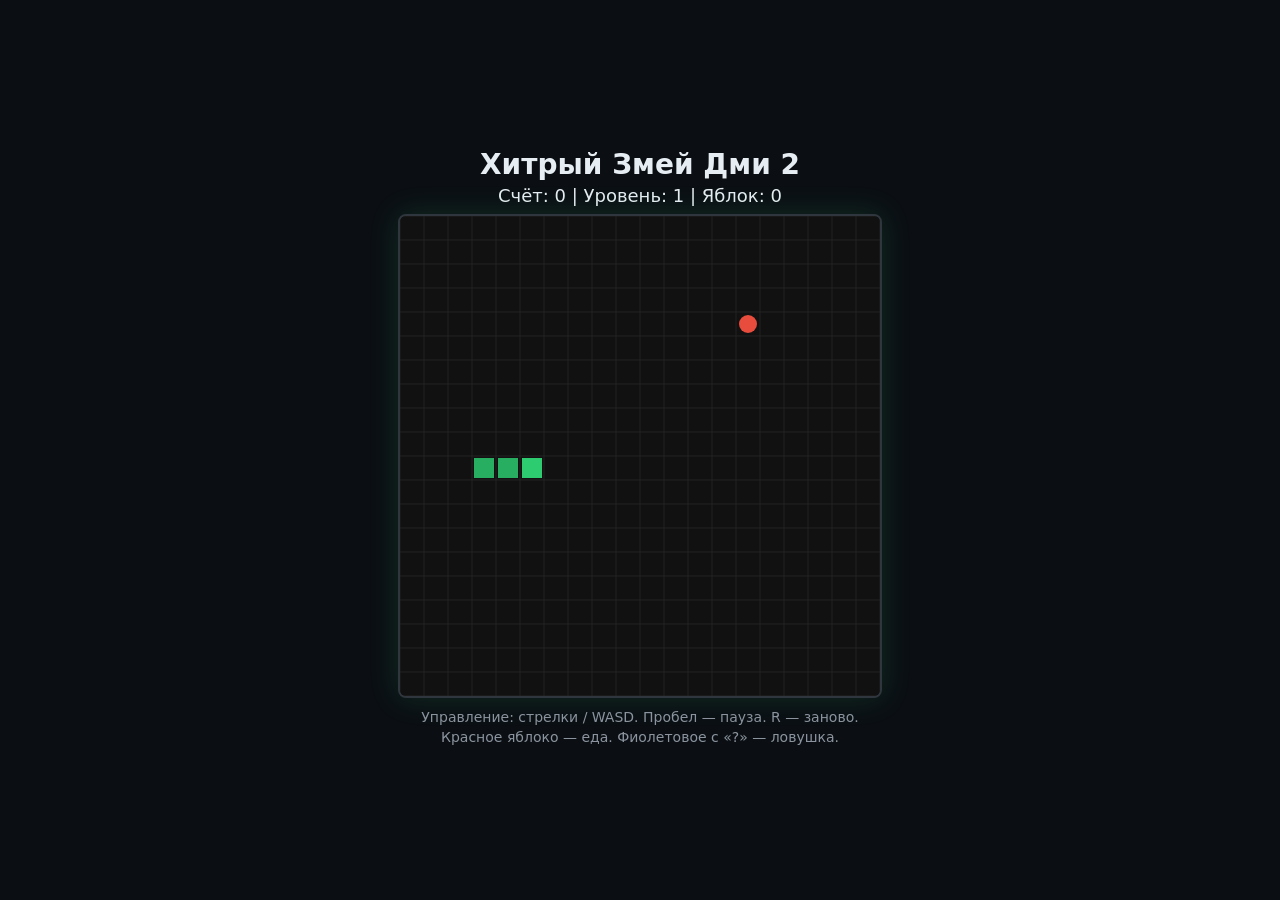
<file: sly-snake-dmi-2/index_old.html>
<!DOCTYPE html>
<html lang="ru">
<head>
  <meta charset="UTF-8">
  <title>Хитрый Змей Дми 2</title>
  <style>
    body {
      margin: 0;
      min-height: 100vh;
      display: flex;
      flex-direction: column;
      align-items: center;
      justify-content: center;
      background: #0b0f14;
      color: #e6edf3;
      font-family: system-ui, sans-serif;
    }
    h1 { margin: 10px 0 4px; font-size: 28px; }
    .hud { margin-bottom: 8px; font-size: 18px; }
    canvas {
      border: 2px solid #30363d;
      border-radius: 8px;
      background: #111;
      box-shadow: 0 0 30px rgba(46, 204, 113, 0.15);
    }
    p {
      margin-top: 10px;
      color: #8b949e;
      font-size: 14px;
      text-align: center;
      line-height: 1.4;
    }
  </style>
</head>
<body>
  <h1>Хитрый Змей Дми 2</h1>
  <div class="hud">
    Счёт: <span id="score">0</span> |
    Уровень: <span id="level">1</span> |
    Яблок: <span id="apples">0</span>
  </div>
  <canvas id="game" width="480" height="480"></canvas>
  <p>
    Управление: стрелки / WASD. Пробел — пауза. R — заново.<br>
    Красное яблоко — еда. Фиолетовое с «?» — ловушка.
  </p>

  <script>
    const canvas = document.getElementById('game');
    const ctx = canvas.getContext('2d');
    const CELL = 24;
    const COLS = canvas.width / CELL;
    const ROWS = canvas.height / CELL;

    let snake, dir, nextDir, food, fakeFood;
    let score, level, apples, speed;
    let paused, gameOver, gameOverMsg, timer;

    function init() {
      snake = [
        { x: 5, y: 10 },
        { x: 4, y: 10 },
        { x: 3, y: 10 }
      ];
      dir = { x: 1, y: 0 };
      nextDir = { x: 1, y: 0 };
      score = 0;
      level = 1;
      apples = 0;
      speed = 150;
      paused = false;
      gameOver = false;
      gameOverMsg = '';
      food = randomFreeCell();
      fakeFood = null;
      updateHUD();
      draw();
      clearTimeout(timer);
      loop();
    }

    function loop() {
      clearTimeout(timer);
      if (!paused && !gameOver) {
        tick();
      }
      timer = setTimeout(loop, speed);
    }

    function tick() {
      dir = nextDir;
      const head = snake[0];
      const newHead = { x: head.x + dir.x, y: head.y + dir.y };

      // Стены
      if (newHead.x < 0 || newHead.x >= COLS || newHead.y < 0 || newHead.y >= ROWS) {
        return endGame('Ты врезался в стену!');
      }

      // Себя
      if (snake.some(s => s.x === newHead.x && s.y === newHead.y)) {
        return endGame('Ты укусил себя!');
      }

      // Ловушка
      if (fakeFood && newHead.x === fakeFood.x && newHead.y === fakeFood.y) {
        return endGame('Хитрый змей съел поддельное яблоко!');
      }

      if (newHead.x === food.x && newHead.y === food.y) {
        snake.unshift(newHead);
        score += 10 * level;
        apples++;

        if (apples % 5 === 0) {
          level++;
          speed = Math.max(70, 150 - (level - 1) * 10);
          fakeFood = randomFreeCell();
        }

        food = randomFreeCell();
        updateHUD();
      } else {
        snake.unshift(newHead);
        snake.pop();
      }

      draw();
    }

    function endGame(msg) {
      gameOver = true;
      gameOverMsg = msg;
      draw();
    }

    function randomFreeCell() {
      for (let i = 0; i < 1000; i++) {
        const cell = {
          x: Math.floor(Math.random() * COLS),
          y: Math.floor(Math.random() * ROWS)
        };
        if (snake.some(s => s.x === cell.x && s.y === cell.y)) continue;
        if (food && food.x === cell.x && food.y === cell.y) continue;
        if (fakeFood && fakeFood.x === cell.x && fakeFood.y === cell.y) continue;
        return cell;
      }

      for (let y = 0; y < ROWS; y++) {
        for (let x = 0; x < COLS; x++) {
          if (snake.some(s => s.x === x && s.y === y)) continue;
          if (food && food.x === x && food.y === y) continue;
          if (fakeFood && fakeFood.x === x && fakeFood.y === y) continue;
          return { x, y };
        }
      }

      return { x: 0, y: 0 };
    }

    function draw() {
      // Фон
      ctx.fillStyle = '#111';
      ctx.fillRect(0, 0, canvas.width, canvas.height);

      // Сетка
      ctx.strokeStyle = '#222';
      ctx.lineWidth = 1;
      for (let i = 0; i <= COLS; i++) {
        ctx.beginPath();
        ctx.moveTo(i * CELL, 0);
        ctx.lineTo(i * CELL, canvas.height);
        ctx.stroke();
      }
      for (let i = 0; i <= ROWS; i++) {
        ctx.beginPath();
        ctx.moveTo(0, i * CELL);
        ctx.lineTo(canvas.width, i * CELL);
        ctx.stroke();
      }

      // Еда
      drawCircleCell(food.x, food.y, '#e74c3c');

      // Ловушка
      if (fakeFood) {
        drawCircleCell(fakeFood.x, fakeFood.y, '#9b59b6', '?');
      }

      // Змей
      snake.forEach((seg, i) => {
        const color = i === 0 ? '#2ecc71' : '#27ae60';
        ctx.fillStyle = color;
        ctx.fillRect(seg.x * CELL + 2, seg.y * CELL + 2, CELL - 4, CELL - 4);
      });

      // Глаза
      /*const head = snake[0];
      ctx.fillStyle = '#0b0f14';
      const hx = head.x * CELL;
      const hy = head.y * CELL;
      if (dir.x === 1) {
        ctx.fillRect(hx + 15, hy + 6, 3, 3);
        ctx.fillRect(hx + 15, hy + 15, 3, 3);
      } else if (dir.x === -1) {
        ctx.fillRect(hx + 6, hy + 6, 3, 3);
        ctx.fillRect(hx + 6, hy + 15, 3, 3);
      } else if (dir.y === 1) {
        ctx.fillRect(hx + 6, hy + 15, 3, 3);
        ctx.fillRect(hx + 15, hy + 15, 3, 3);
      } else {
        ctx.fillRect(hx + 6, hy + 6, 3, 3);
        ctx.fillRect(hx + 15, hy + 6, 3, 3);
      }*/
      // Мордочка
      drawSnakeFace(snake[0], dir);

      // Оверлеи
      if (paused) overlay('Пауза');
      if (gameOver) overlay(gameOverMsg + '\nНажми R');
    }

    function drawCircleCell(x, y, color, text = '') {
      const px = x * CELL;
      const py = y * CELL;
      ctx.fillStyle = color;
      ctx.beginPath();
      ctx.arc(px + CELL / 2, py + CELL / 2, CELL / 2 - 3, 0, Math.PI * 2);
      ctx.fill();

      if (text) {
        ctx.fillStyle = '#fff';
        ctx.font = 'bold 14px sans-serif';
        ctx.textAlign = 'center';
        ctx.textBaseline = 'middle';
        ctx.fillText(text, px + CELL / 2, py + CELL / 2);
      }
    }

    function overlay(text) {
      ctx.fillStyle = 'rgba(0, 0, 0, 0.65)';
      ctx.fillRect(0, 0, canvas.width, canvas.height);
      ctx.fillStyle = '#fff';
      ctx.font = 'bold 24px sans-serif';
      ctx.textAlign = 'center';
      ctx.textBaseline = 'middle';
      const lines = text.split('\n');
      lines.forEach((line, i) => {
        ctx.fillText(
          line,
          canvas.width / 2,
          canvas.height / 2 + (i - (lines.length - 1) / 2) * 32
        );
      });
    }

    function updateHUD() {
      document.getElementById('score').textContent = score;
      document.getElementById('level').textContent = level;
      document.getElementById('apples').textContent = apples;
    }

    document.addEventListener('keydown', (e) => {
      const key = e.key.toLowerCase();

      if (key === 'r') {
        init();
        return;
      }

      if (key === ' ') {
        e.preventDefault();
        if (!gameOver) {
          paused = !paused;
          draw();
        }
        return;
      }

      if (paused || gameOver) return;

      let newDir = null;
      if (key === 'arrowup' || key === 'w') newDir = { x: 0, y: -1 };
      if (key === 'arrowdown' || key === 's') newDir = { x: 0, y: 1 };
      if (key === 'arrowleft' || key === 'a') newDir = { x: -1, y: 0 };
      if (key === 'arrowright' || key === 'd') newDir = { x: 1, y: 0 };
      if (!newDir) return;

      // Нельзя развернуться на 180°
      if (newDir.x === -dir.x && newDir.y === -dir.y) return;
      nextDir = newDir;
    });

    init();
  </script>
</body>
</html>
</file>
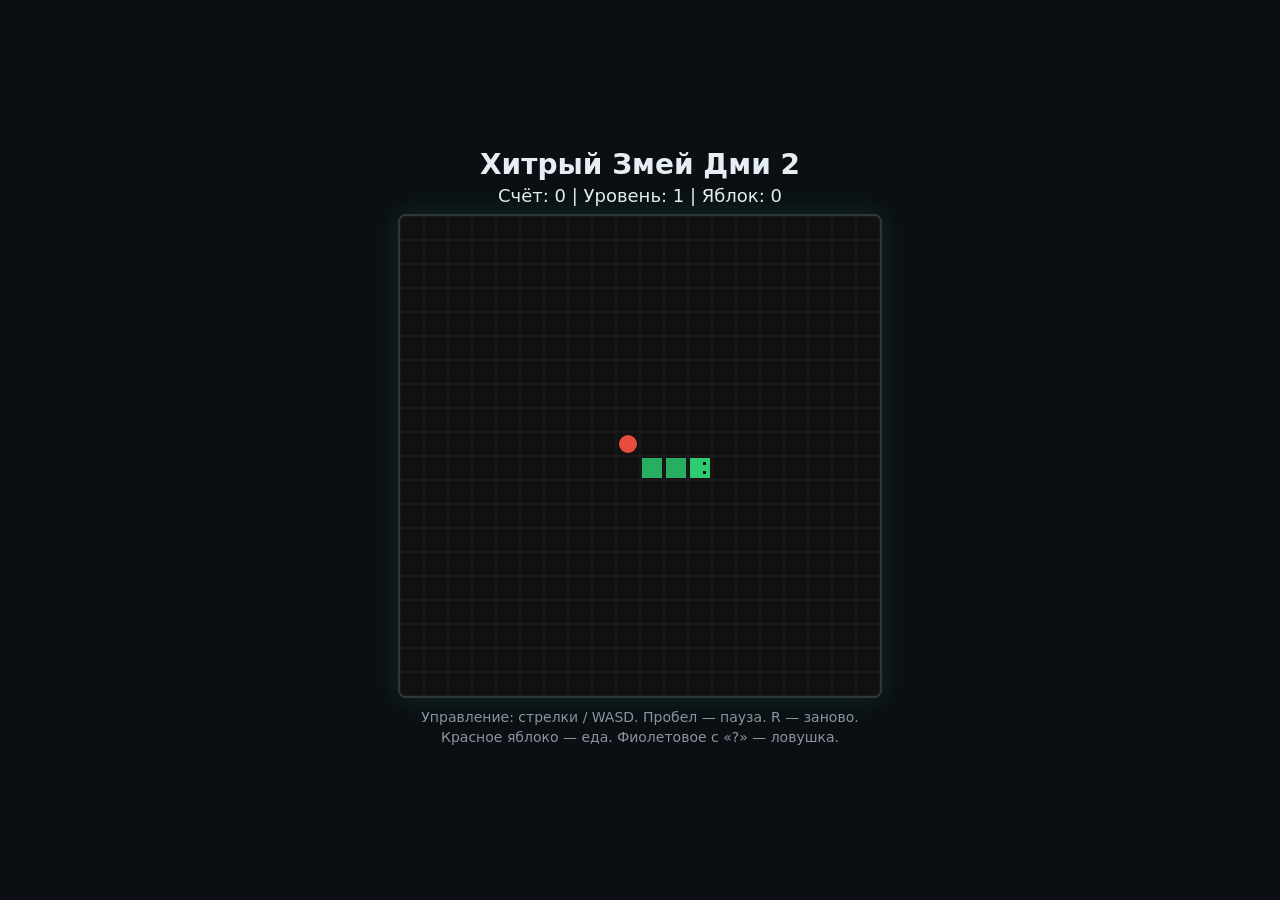
<file: sly-snake-dmi-2/хзд.html>
<!DOCTYPE html>
<html lang="ru">
<head>
  <meta charset="UTF-8">
  <title>Хитрый Змей Дми 2</title>
  <style>
    body {
      margin: 0;
      min-height: 100vh;
      display: flex;
      flex-direction: column;
      align-items: center;
      justify-content: center;
      background: #0b0f14;
      color: #e6edf3;
      font-family: system-ui, sans-serif;
    }
    h1 { margin: 10px 0 4px; font-size: 28px; }
    .hud { margin-bottom: 8px; font-size: 18px; }
    canvas {
      border: 2px solid #30363d;
      border-radius: 8px;
      background: #111;
      box-shadow: 0 0 30px rgba(46, 204, 113, 0.15);
    }
    p {
      margin-top: 10px;
      color: #8b949e;
      font-size: 14px;
      text-align: center;
      line-height: 1.4;
    }
  </style>
</head>
<body>
  <h1>Хитрый Змей Дми 2</h1>
  <div class="hud">
    Счёт: <span id="score">0</span> |
    Уровень: <span id="level">1</span> |
    Яблок: <span id="apples">0</span>
  </div>
  <canvas id="game" width="480" height="480"></canvas>
  <p>
    Управление: стрелки / WASD. Пробел — пауза. R — заново.<br>
    Красное яблоко — еда. Фиолетовое с «?» — ловушка.
  </p>

  <script>
    const canvas = document.getElementById('game');
    const ctx = canvas.getContext('2d');
    const CELL = 24;
    const COLS = canvas.width / CELL;
    const ROWS = canvas.height / CELL;

    let snake, dir, nextDir, food, fakeFood;
    let score, level, apples, speed;
    let paused, gameOver, gameOverMsg, timer;

    function init() {
      snake = [
        { x: 5, y: 10 },
        { x: 4, y: 10 },
        { x: 3, y: 10 }
      ];
      dir = { x: 1, y: 0 };
      nextDir = { x: 1, y: 0 };
      score = 0;
      level = 1;
      apples = 0;
      speed = 150;
      paused = false;
      gameOver = false;
      gameOverMsg = '';
      food = randomFreeCell();
      fakeFood = null;
      updateHUD();
      draw();
      clearTimeout(timer);
      loop();
    }

    function loop() {
      clearTimeout(timer);
      if (!paused && !gameOver) {
        tick();
      }
      timer = setTimeout(loop, speed);
    }

    function tick() {
      dir = nextDir;
      const head = snake[0];
      const newHead = { x: head.x + dir.x, y: head.y + dir.y };

      // Стены
      if (newHead.x < 0 || newHead.x >= COLS || newHead.y < 0 || newHead.y >= ROWS) {
        return endGame('Ты врезался в стену!');
      }

      // Себя
      if (snake.some(s => s.x === newHead.x && s.y === newHead.y)) {
        return endGame('Ты укусил себя!');
      }

      // Ловушка
      if (fakeFood && newHead.x === fakeFood.x && newHead.y === fakeFood.y) {
        return endGame('Хитрый змей съел поддельное яблоко!');
      }

      if (newHead.x === food.x && newHead.y === food.y) {
        snake.unshift(newHead);
        score += 10 * level;
        apples++;

        if (apples % 5 === 0) {
          level++;
          speed = Math.max(70, 150 - (level - 1) * 10);
          fakeFood = randomFreeCell();
        }

        food = randomFreeCell();
        updateHUD();
      } else {
        snake.unshift(newHead);
        snake.pop();
      }

      draw();
    }

    function endGame(msg) {
      gameOver = true;
      gameOverMsg = msg;
      draw();
    }

    function randomFreeCell() {
      for (let i = 0; i < 1000; i++) {
        const cell = {
          x: Math.floor(Math.random() * COLS),
          y: Math.floor(Math.random() * ROWS)
        };
        if (snake.some(s => s.x === cell.x && s.y === cell.y)) continue;
        if (food && food.x === cell.x && food.y === cell.y) continue;
        if (fakeFood && fakeFood.x === cell.x && fakeFood.y === cell.y) continue;
        return cell;
      }

      for (let y = 0; y < ROWS; y++) {
        for (let x = 0; x < COLS; x++) {
          if (snake.some(s => s.x === x && s.y === y)) continue;
          if (food && food.x === x && food.y === y) continue;
          if (fakeFood && fakeFood.x === x && fakeFood.y === y) continue;
          return { x, y };
        }
      }

      return { x: 0, y: 0 };
    }

    function draw() {
      // Фон
      ctx.fillStyle = '#111';
      ctx.fillRect(0, 0, canvas.width, canvas.height);

      // Сетка
      ctx.strokeStyle = '#222';
      ctx.lineWidth = 1;
      for (let i = 0; i <= COLS; i++) {
        ctx.beginPath();
        ctx.moveTo(i * CELL, 0);
        ctx.lineTo(i * CELL, canvas.height);
        ctx.stroke();
      }
      for (let i = 0; i <= ROWS; i++) {
        ctx.beginPath();
        ctx.moveTo(0, i * CELL);
        ctx.lineTo(canvas.width, i * CELL);
        ctx.stroke();
      }

      // Еда
      drawCircleCell(food.x, food.y, '#e74c3c');

      // Ловушка
      if (fakeFood) {
        drawCircleCell(fakeFood.x, fakeFood.y, '#9b59b6', '?');
      }

      // Змей
      snake.forEach((seg, i) => {
        const color = i === 0 ? '#2ecc71' : '#27ae60';
        ctx.fillStyle = color;
        ctx.fillRect(seg.x * CELL + 2, seg.y * CELL + 2, CELL - 4, CELL - 4);
      });

      // Глаза
      const head = snake[0];
      ctx.fillStyle = '#0b0f14';
      const hx = head.x * CELL;
      const hy = head.y * CELL;
      if (dir.x === 1) {
        ctx.fillRect(hx + 15, hy + 6, 3, 3);
        ctx.fillRect(hx + 15, hy + 15, 3, 3);
      } else if (dir.x === -1) {
        ctx.fillRect(hx + 6, hy + 6, 3, 3);
        ctx.fillRect(hx + 6, hy + 15, 3, 3);
      } else if (dir.y === 1) {
        ctx.fillRect(hx + 6, hy + 15, 3, 3);
        ctx.fillRect(hx + 15, hy + 15, 3, 3);
      } else {
        ctx.fillRect(hx + 6, hy + 6, 3, 3);
        ctx.fillRect(hx + 15, hy + 6, 3, 3);
      }

      // Оверлеи
      if (paused) overlay('Пауза');
      if (gameOver) overlay(gameOverMsg + '\nНажми R');
    }

    function drawCircleCell(x, y, color, text = '') {
      const px = x * CELL;
      const py = y * CELL;
      ctx.fillStyle = color;
      ctx.beginPath();
      ctx.arc(px + CELL / 2, py + CELL / 2, CELL / 2 - 3, 0, Math.PI * 2);
      ctx.fill();

      if (text) {
        ctx.fillStyle = '#fff';
        ctx.font = 'bold 14px sans-serif';
        ctx.textAlign = 'center';
        ctx.textBaseline = 'middle';
        ctx.fillText(text, px + CELL / 2, py + CELL / 2);
      }
    }

    function overlay(text) {
      ctx.fillStyle = 'rgba(0, 0, 0, 0.65)';
      ctx.fillRect(0, 0, canvas.width, canvas.height);
      ctx.fillStyle = '#fff';
      ctx.font = 'bold 24px sans-serif';
      ctx.textAlign = 'center';
      ctx.textBaseline = 'middle';
      const lines = text.split('\n');
      lines.forEach((line, i) => {
        ctx.fillText(
          line,
          canvas.width / 2,
          canvas.height / 2 + (i - (lines.length - 1) / 2) * 32
        );
      });
    }

    function updateHUD() {
      document.getElementById('score').textContent = score;
      document.getElementById('level').textContent = level;
      document.getElementById('apples').textContent = apples;
    }

    document.addEventListener('keydown', (e) => {
      const key = e.key.toLowerCase();

      if (key === 'r') {
        init();
        return;
      }

      if (key === ' ') {
        e.preventDefault();
        if (!gameOver) {
          paused = !paused;
          draw();
        }
        return;
      }

      if (paused || gameOver) return;

      let newDir = null;
      if (key === 'arrowup' || key === 'w') newDir = { x: 0, y: -1 };
      if (key === 'arrowdown' || key === 's') newDir = { x: 0, y: 1 };
      if (key === 'arrowleft' || key === 'a') newDir = { x: -1, y: 0 };
      if (key === 'arrowright' || key === 'd') newDir = { x: 1, y: 0 };
      if (!newDir) return;

      // Нельзя развернуться на 180°
      if (newDir.x === -dir.x && newDir.y === -dir.y) return;
      nextDir = newDir;
    });

    init();
  </script>
</body>
</html>
</file>
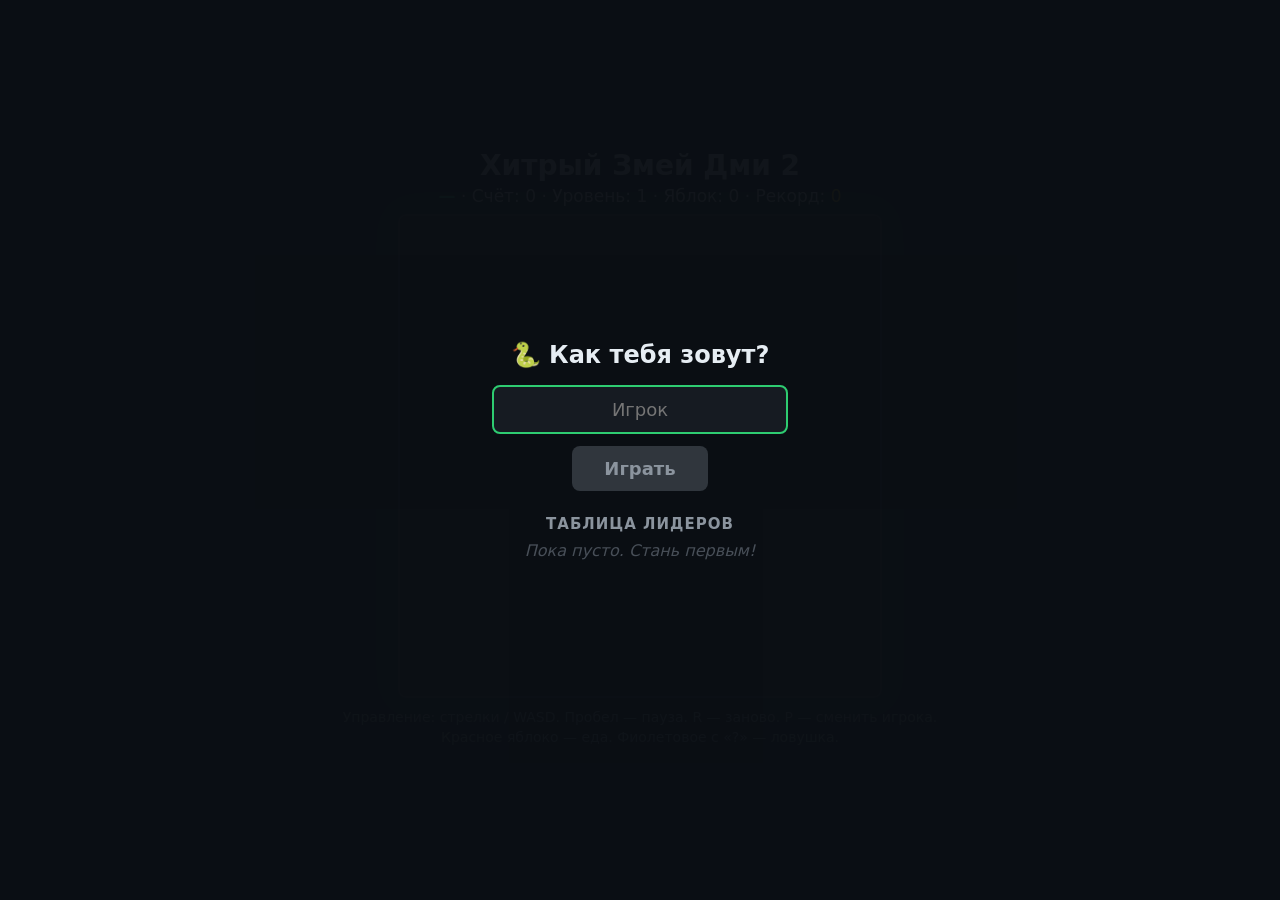
<file: sly-snake-dmi-2/ХитрыйЗД.html>
<!DOCTYPE html>
<html lang="ru">
<head>
  <meta charset="UTF-8">
  <title>Хитрый Змей Дми 2</title>
  <style>
    body {
      margin: 0;
      min-height: 100vh;
      display: flex;
      flex-direction: column;
      align-items: center;
      justify-content: center;
      background: #0b0f14;
      color: #e6edf3;
      font-family: system-ui, sans-serif;
    }
    h1 { margin: 10px 0 4px; font-size: 28px; }
    .hud { margin-bottom: 8px; font-size: 17px; text-align: center; }
    .hud .name { color: #2ecc71; font-weight: 600; }
    .hud .best { color: #f1c40f; }
    canvas {
      border: 2px solid #30363d;
      border-radius: 8px;
      background: #111;
      box-shadow: 0 0 30px rgba(46, 204, 113, 0.15);
    }
    p { margin-top: 10px; color: #8b949e; font-size: 14px; text-align: center; line-height: 1.4; }

    /* --- Экран входа --- */
    .screen {
      position: fixed;
      inset: 0;
      background: rgba(11, 15, 20, 0.97);
      display: flex;
      flex-direction: column;
      align-items: center;
      justify-content: center;
      z-index: 10;
      padding: 20px;
      box-sizing: border-box;
    }
    .screen.hidden { display: none; }
    .screen h2 { margin: 0 0 16px; font-size: 24px; }
    .screen input {
      background: #161b22;
      border: 2px solid #30363d;
      color: #e6edf3;
      padding: 12px 16px;
      border-radius: 8px;
      font-size: 18px;
      width: 260px;
      text-align: center;
      outline: none;
      margin-bottom: 12px;
      font-family: inherit;
    }
    .screen input:focus { border-color: #2ecc71; }
    .screen button {
      background: #2ecc71;
      color: #0b0f14;
      border: none;
      padding: 12px 32px;
      border-radius: 8px;
      font-size: 18px;
      font-weight: 700;
      cursor: pointer;
      font-family: inherit;
      transition: background .15s;
    }
    .screen button:hover { background: #27ae60; }
    .screen button:disabled { background: #30363d; color: #8b949e; cursor: not-allowed; }

    .leaderboard {
      margin-top: 24px;
      width: 340px;
      max-width: 100%;
    }
    .leaderboard h3 {
      margin: 0 0 8px;
      font-size: 15px;
      color: #8b949e;
      text-transform: uppercase;
      letter-spacing: 1px;
      text-align: center;
    }
    .leaderboard table {
      width: 100%;
      border-collapse: collapse;
      font-size: 14px;
    }
    .leaderboard th, .leaderboard td {
      padding: 6px 8px;
      text-align: left;
      border-bottom: 1px solid #21262d;
    }
    .leaderboard th { color: #8b949e; font-weight: 500; font-size: 12px; }
    .leaderboard td.rank { color: #f1c40f; font-weight: 700; width: 28px; }
    .leaderboard td.name { color: #2ecc71; }
    .leaderboard tr.current td { background: rgba(46, 204, 113, 0.08); }
    .leaderboard .empty { text-align: center; color: #484f58; font-style: italic; }
  </style>
</head>
<body>
  <h1>Хитрый Змей Дми 2</h1>

  <div class="hud">
    <span class="name" id="playerDisplay">—</span> ·
    Счёт: <span id="score">0</span> ·
    Уровень: <span id="level">1</span> ·
    Яблок: <span id="apples">0</span> ·
    Рекорд: <span class="best" id="bestScore">0</span>
  </div>

  <canvas id="game" width="480" height="480"></canvas>

  <p>
    Управление: стрелки / WASD. Пробел — пауза. R — заново. P — сменить игрока.<br>
    Красное яблоко — еда. Фиолетовое с «?» — ловушка.
  </p>

  <!-- Экран входа -->
  <div class="screen" id="nameScreen">
    <h2>🐍 Как тебя зовут?</h2>
    <input id="playerInput" maxlength="16" placeholder="Игрок" autocomplete="off">
    <button id="startBtn" disabled>Играть</button>

    <div class="leaderboard" id="leaderboard"></div>
  </div>

  <script>
    const canvas = document.getElementById('game');
    const ctx = canvas.getContext('2d');
    const CELL = 24;
    const COLS = canvas.width / CELL;
    const ROWS = canvas.height / CELL;

    const STORAGE_KEY = 'snake_dmi2_stats_v1';
    const LAST_PLAYER_KEY = 'snake_dmi2_last_player';

    let snake, dir, nextDir, food, fakeFood;
    let score, level, apples, speed;
    let paused, gameOver, gameOverMsg, timer;
    let currentPlayer = null;

    /* ============ СТАТИСТИКА ============ */

    function loadStats() {
      try {
        const raw = localStorage.getItem(STORAGE_KEY);
        if (!raw) return { players: {} };
        const data = JSON.parse(raw);
        if (!data.players) data.players = {};
        return data;
      } catch (e) {
        return { players: {} };
      }
    }

    function saveStats(data) {
      try {
        localStorage.setItem(STORAGE_KEY, JSON.stringify(data));
      } catch (e) { /* ignore */ }
    }

    function getPlayerStats(name) {
      const stats = loadStats();
      return stats.players[name] || { bestScore: 0, bestLevel: 1, games: 0, totalApples: 0, lastPlayed: 0 };
    }

    function saveGameResult() {
      if (!currentPlayer) return { newRecord: false };
      const stats = loadStats();
      const p = stats.players[currentPlayer] ||
        { bestScore: 0, bestLevel: 1, games: 0, totalApples: 0, lastPlayed: 0 };

      p.games++;
      p.totalApples += apples;
      const newRecord = score > p.bestScore;
      if (newRecord) p.bestScore = score;
      if (level > p.bestLevel) p.bestLevel = level;
      p.lastPlayed = Date.now();

      stats.players[currentPlayer] = p;
      saveStats(stats);
      return { newRecord };
    }

    function renderLeaderboard(highlightName) {
      const box = document.getElementById('leaderboard');
      const stats = loadStats();
      const list = Object.entries(stats.players)
        .map(([name, p]) => ({ name, ...p }))
        .sort((a, b) => b.bestScore - a.bestScore)
        .slice(0, 5);

      if (list.length === 0) {
        box.innerHTML = '<h3>Таблица лидеров</h3><div class="empty">Пока пусто. Стань первым!</div>';
        return;
      }

      let html = '<h3>Таблица лидеров</h3><table>';
      html += '<tr><th>#</th><th>Имя</th><th>Рекорд</th><th>Игр</th></tr>';
      list.forEach((p, i) => {
        const cls = (p.name === highlightName) ? ' class="current"' : '';
        html += `<tr${cls}>` +
          `<td class="rank">${i + 1}</td>` +
          `<td class="name">${escapeHtml(p.name)}</td>` +
          `<td>${p.bestScore}</td>` +
          `<td>${p.games}</td>` +
          `</tr>`;
      });
      html += '</table>';
      box.innerHTML = html;
    }

    function escapeHtml(s) {
      return String(s).replace(/[&<>"']/g, c => ({
        '&': '&amp;', '<': '&lt;', '>': '&gt;', '"': '&quot;', "'": '&#39;'
      }[c]));
    }

    function showNameScreen() {
      const input = document.getElementById('playerInput');
      const btn = document.getElementById('startBtn');
      const screen = document.getElementById('nameScreen');

      const last = localStorage.getItem(LAST_PLAYER_KEY) || '';
      input.value = last;
      btn.disabled = last.trim().length === 0;

      renderLeaderboard(last);
      screen.classList.remove('hidden');
      setTimeout(() => input.focus(), 50);
    }

    function startWithPlayer(name) {
      name = name.trim();
      if (!name) return;
      currentPlayer = name;
      localStorage.setItem(LAST_PLAYER_KEY, name);

      document.getElementById('playerDisplay').textContent = name;
      document.getElementById('nameScreen').classList.add('hidden');

      const p = getPlayerStats(name);
      document.getElementById('bestScore').textContent = p.bestScore;

      init();
    }

    /* ============ ИГРА ============ */

    function init() {
      snake = [
        { x: 5, y: 10 },
        { x: 4, y: 10 },
        { x: 3, y: 10 }
      ];
      dir = { x: 1, y: 0 };
      nextDir = { x: 1, y: 0 };
      score = 0;
      level = 1;
      apples = 0;
      speed = 150;
      paused = false;
      gameOver = false;
      gameOverMsg = '';
      food = randomFreeCell();
      fakeFood = null;
      updateHUD();
      draw();
      clearTimeout(timer);
      loop();
    }

    function loop() {
      clearTimeout(timer);
      if (!paused && !gameOver) tick();
      timer = setTimeout(loop, speed);
    }

    function tick() {
      dir = nextDir;
      const head = snake[0];
      const newHead = { x: head.x + dir.x, y: head.y + dir.y };

      if (newHead.x < 0 || newHead.x >= COLS || newHead.y < 0 || newHead.y >= ROWS) {
        return endGame('Ты врезался в стену!');
      }
      if (snake.some(s => s.x === newHead.x && s.y === newHead.y)) {
        return endGame('Ты укусил себя!');
      }
      if (fakeFood && newHead.x === fakeFood.x && newHead.y === fakeFood.y) {
        return endGame('Хитрый змей съел поддельное яблоко!');
      }

      if (newHead.x === food.x && newHead.y === food.y) {
        snake.unshift(newHead);
        score += 10 * level;
        apples++;
        if (apples % 5 === 0) {
          level++;
          speed = Math.max(70, 150 - (level - 1) * 10);
          fakeFood = randomFreeCell();
        }
        food = randomFreeCell();
        updateHUD();
      } else {
        snake.unshift(newHead);
        snake.pop();
      }
      draw();
    }

    function endGame(msg) {
      gameOver = true;
      gameOverMsg = msg;
      const { newRecord } = saveGameResult();
      if (newRecord) {
        gameOverMsg += '\n🏆 Новый рекорд: ' + score;
      }
      const p = getPlayerStats(currentPlayer);
      document.getElementById('bestScore').textContent = p.bestScore;
      draw();
    }

    function randomFreeCell() {
      for (let i = 0; i < 1000; i++) {
        const cell = { x: Math.floor(Math.random() * COLS), y: Math.floor(Math.random() * ROWS) };
        if (snake.some(s => s.x === cell.x && s.y === cell.y)) continue;
        if (food && food.x === cell.x && food.y === cell.y) continue;
        if (fakeFood && fakeFood.x === cell.x && fakeFood.y === cell.y) continue;
        return cell;
      }
      for (let y = 0; y < ROWS; y++)
        for (let x = 0; x < COLS; x++) {
          if (snake.some(s => s.x === x && s.y === y)) continue;
          if (food && food.x === x && food.y === y) continue;
          if (fakeFood && fakeFood.x === x && fakeFood.y === y) continue;
          return { x, y };
        }
      return { x: 0, y: 0 };
    }

    function draw() {
      ctx.fillStyle = '#111';
      ctx.fillRect(0, 0, canvas.width, canvas.height);

      ctx.strokeStyle = '#222';
      ctx.lineWidth = 1;
      for (let i = 0; i <= COLS; i++) {
        ctx.beginPath(); ctx.moveTo(i * CELL, 0); ctx.lineTo(i * CELL, canvas.height); ctx.stroke();
      }
      for (let i = 0; i <= ROWS; i++) {
        ctx.beginPath(); ctx.moveTo(0, i * CELL); ctx.lineTo(canvas.width, i * CELL); ctx.stroke();
      }

      drawCircleCell(food.x, food.y, '#e74c3c');
      if (fakeFood) drawCircleCell(fakeFood.x, fakeFood.y, '#9b59b6', '?');

      snake.forEach((seg, i) => {
        ctx.fillStyle = i === 0 ? '#2ecc71' : '#27ae60';
        ctx.fillRect(seg.x * CELL + 2, seg.y * CELL + 2, CELL - 4, CELL - 4);
      });

      drawSnakeFace(snake[0], dir);

      if (paused) overlay('Пауза');
      if (gameOver) overlay(gameOverMsg + '\nНажми R или P');
    }

    function drawSnakeFace(head, dir) {
      const cx = head.x * CELL + CELL / 2;
      const cy = head.y * CELL + CELL / 2;
      const off = 5, fwd = 5, eyeR = 3.5, pupilR = 1.8;

      let e1x, e1y, e2x, e2y;
      if (dir.x === 1)       { e1x = cx + fwd; e1y = cy - off; e2x = cx + fwd; e2y = cy + off; }
      else if (dir.x === -1) { e1x = cx - fwd; e1y = cy - off; e2x = cx - fwd; e2y = cy + off; }
      else if (dir.y === 1)  { e1x = cx - off; e1y = cy + fwd; e2x = cx + off; e2y = cy + fwd; }
      else                   { e1x = cx - off; e1y = cy - fwd; e2x = cx + off; e2y = cy - fwd; }

      ctx.fillStyle = '#fff';
      ctx.beginPath(); ctx.arc(e1x, e1y, eyeR, 0, Math.PI * 2); ctx.fill();
      ctx.beginPath(); ctx.arc(e2x, e2y, eyeR, 0, Math.PI * 2); ctx.fill();

      ctx.fillStyle = '#000';
      ctx.beginPath(); ctx.arc(e1x, e1y, pupilR, 0, Math.PI * 2); ctx.fill();
      ctx.beginPath(); ctx.arc(e2x, e2y, pupilR, 0, Math.PI * 2); ctx.fill();

      // Язык
      ctx.strokeStyle = '#ff3b6b';
      ctx.lineWidth = 1.8;
      ctx.lineCap = 'round';

      let tx, ty, dx = 0, dy = 0;
      if (dir.x === 1)       { tx = cx + 10; ty = cy; dx = 1;  dy = 0; }
      else if (dir.x === -1) { tx = cx - 10; ty = cy; dx = -1; dy = 0; }
      else if (dir.y === 1)  { tx = cx; ty = cy + 10; dx = 0;  dy = 1; }
      else                   { tx = cx; ty = cy - 10; dx = 0;  dy = -1; }

      const tLen = 5, tSpred = 3;
      ctx.beginPath(); ctx.moveTo(tx, ty); ctx.lineTo(tx + dx * tLen, ty + dy * tLen); ctx.stroke();
      const bx = tx + dx * tLen, by = ty + dy * tLen;
      ctx.beginPath();
      ctx.moveTo(bx, by);
      ctx.lineTo(bx - dy * tSpred + dx * tSpred, by + dx * tSpred + dy * tSpred);
      ctx.stroke();
      ctx.beginPath();
      ctx.moveTo(bx, by);
      ctx.lineTo(bx + dy * tSpred + dx * tSpred, by - dx * tSpred + dy * tSpred);
      ctx.stroke();
    }

    function drawCircleCell(x, y, color, text = '') {
      const px = x * CELL, py = y * CELL;
      ctx.fillStyle = color;
      ctx.beginPath();
      ctx.arc(px + CELL / 2, py + CELL / 2, CELL / 2 - 3, 0, Math.PI * 2);
      ctx.fill();
      if (text) {
        ctx.fillStyle = '#fff';
        ctx.font = 'bold 14px sans-serif';
        ctx.textAlign = 'center';
        ctx.textBaseline = 'middle';
        ctx.fillText(text, px + CELL / 2, py + CELL / 2);
      }
    }

    function overlay(text) {
      ctx.fillStyle = 'rgba(0, 0, 0, 0.65)';
      ctx.fillRect(0, 0, canvas.width, canvas.height);
      ctx.fillStyle = '#fff';
      ctx.font = 'bold 24px sans-serif';
      ctx.textAlign = 'center';
      ctx.textBaseline = 'middle';
      const lines = text.split('\n');
      lines.forEach((line, i) => {
        ctx.fillText(line, canvas.width / 2,
          canvas.height / 2 + (i - (lines.length - 1) / 2) * 32);
      });
    }

    function updateHUD() {
      document.getElementById('score').textContent = score;
      document.getElementById('level').textContent = level;
      document.getElementById('apples').textContent = apples;
    }

    /* ============ ОБРАБОТЧИКИ ============ */

    document.addEventListener('keydown', (e) => {
      const key = e.key.toLowerCase();

      // P — сменить игрока
      if (key === 'p') {
        clearTimeout(timer);
        gameOver = true;
        paused = true;
        showNameScreen();
        return;
      }

      if (key === 'r') {
        if (currentPlayer) init();
        return;
      }

      if (key === ' ') {
        e.preventDefault();
        if (!gameOver && currentPlayer) {
          paused = !paused;
          draw();
        }
        return;
      }

      if (paused || gameOver || !currentPlayer) return;

      let newDir = null;
      if (key === 'arrowup' || key === 'w') newDir = { x: 0, y: -1 };
      if (key === 'arrowdown' || key === 's') newDir = { x: 0, y: 1 };
      if (key === 'arrowleft' || key === 'a') newDir = { x: -1, y: 0 };
      if (key === 'arrowright' || key === 'd') newDir = { x: 1, y: 0 };
      if (!newDir) return;

      if (newDir.x === -dir.x && newDir.y === -dir.y) return;
      nextDir = newDir;
    });

    // Экран входа
    (function setupNameScreen() {
      const input = document.getElementById('playerInput');
      const btn = document.getElementById('startBtn');

      input.addEventListener('input', () => {
        btn.disabled = input.value.trim().length === 0;
      });
      input.addEventListener('keydown', (e) => {
        if (e.key === 'Enter' && !btn.disabled) {
          startWithPlayer(input.value);
        }
      });
      btn.addEventListener('click', () => {
        startWithPlayer(input.value);
      });
    })();

    // Запуск: сначала экран входа
    showNameScreen();
  </script>
</body>
</html>
</file>
<file: docker-weather-terminal/site/style.css>
* { box-sizing: border-box; margin: 0; padding: 0; }
body {
    background-color: #1e1e1e;
    font-family: 'Courier New', Courier, monospace;
    display: flex; justify-content: center; align-items: center;
    height: 100vh; color: #d4d4d4;
}
.terminal-window {
    width: 90%; max-width: 1000px; height: 85vh;
    background-color: #0c0c0c; border-radius: 8px;
    box-shadow: 0 10px 30px rgba(0,0,0,0.5);
    display: flex; flex-direction: column; overflow: hidden;
    border: 1px solid #333;
}
.terminal-header {
    background-color: #2d2d2d; padding: 10px;
    display: flex; align-items: center;
}
.dot { width: 12px; height: 12px; border-radius: 50%; margin-right: 8px; }
.red { background-color: #ff5f56; }
.yellow { background-color: #ffbd2e; }
.green { background-color: #27c93f; }
.title { margin-left: 15px; font-size: 12px; color: #999; }
.terminal-body {
    padding: 20px; flex-grow: 1; overflow-y: auto;
    line-height: 1.5; font-size: 15px; white-space: pre-wrap;
}
.terminal-input-line {
    display: flex; padding: 10px 20px; background-color: #0c0c0c;
    border-top: 1px solid #333; align-items: center; font-size: 15px;
}
#terminal-input {
    background: transparent; border: none; color: #d4d4d4;
    font-family: inherit; font-size: inherit; outline: none;
    flex-grow: 1; margin-left: 5px;
}
.success { color: #89d185; }
.error { color: #f48771; }
.info { color: #569cd6; }
.warn { color: #dcdcaa; }
</file>
